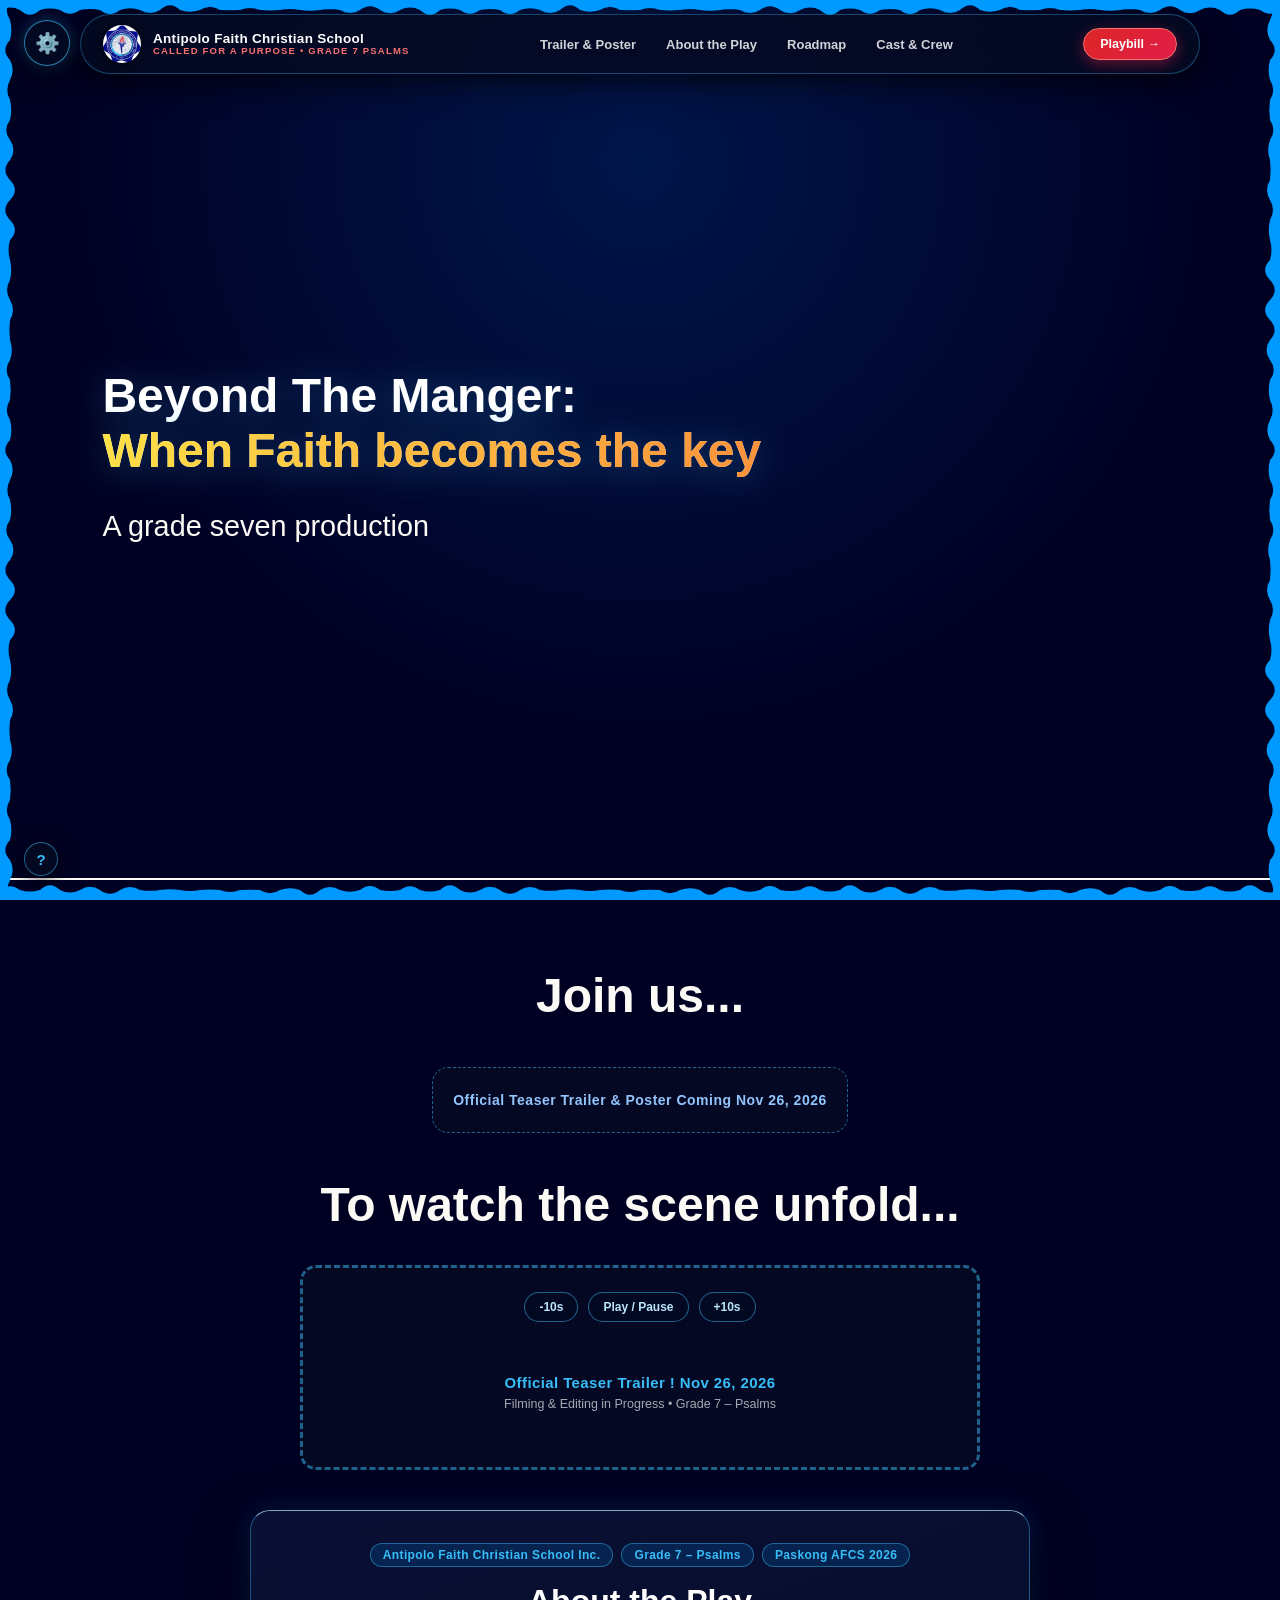
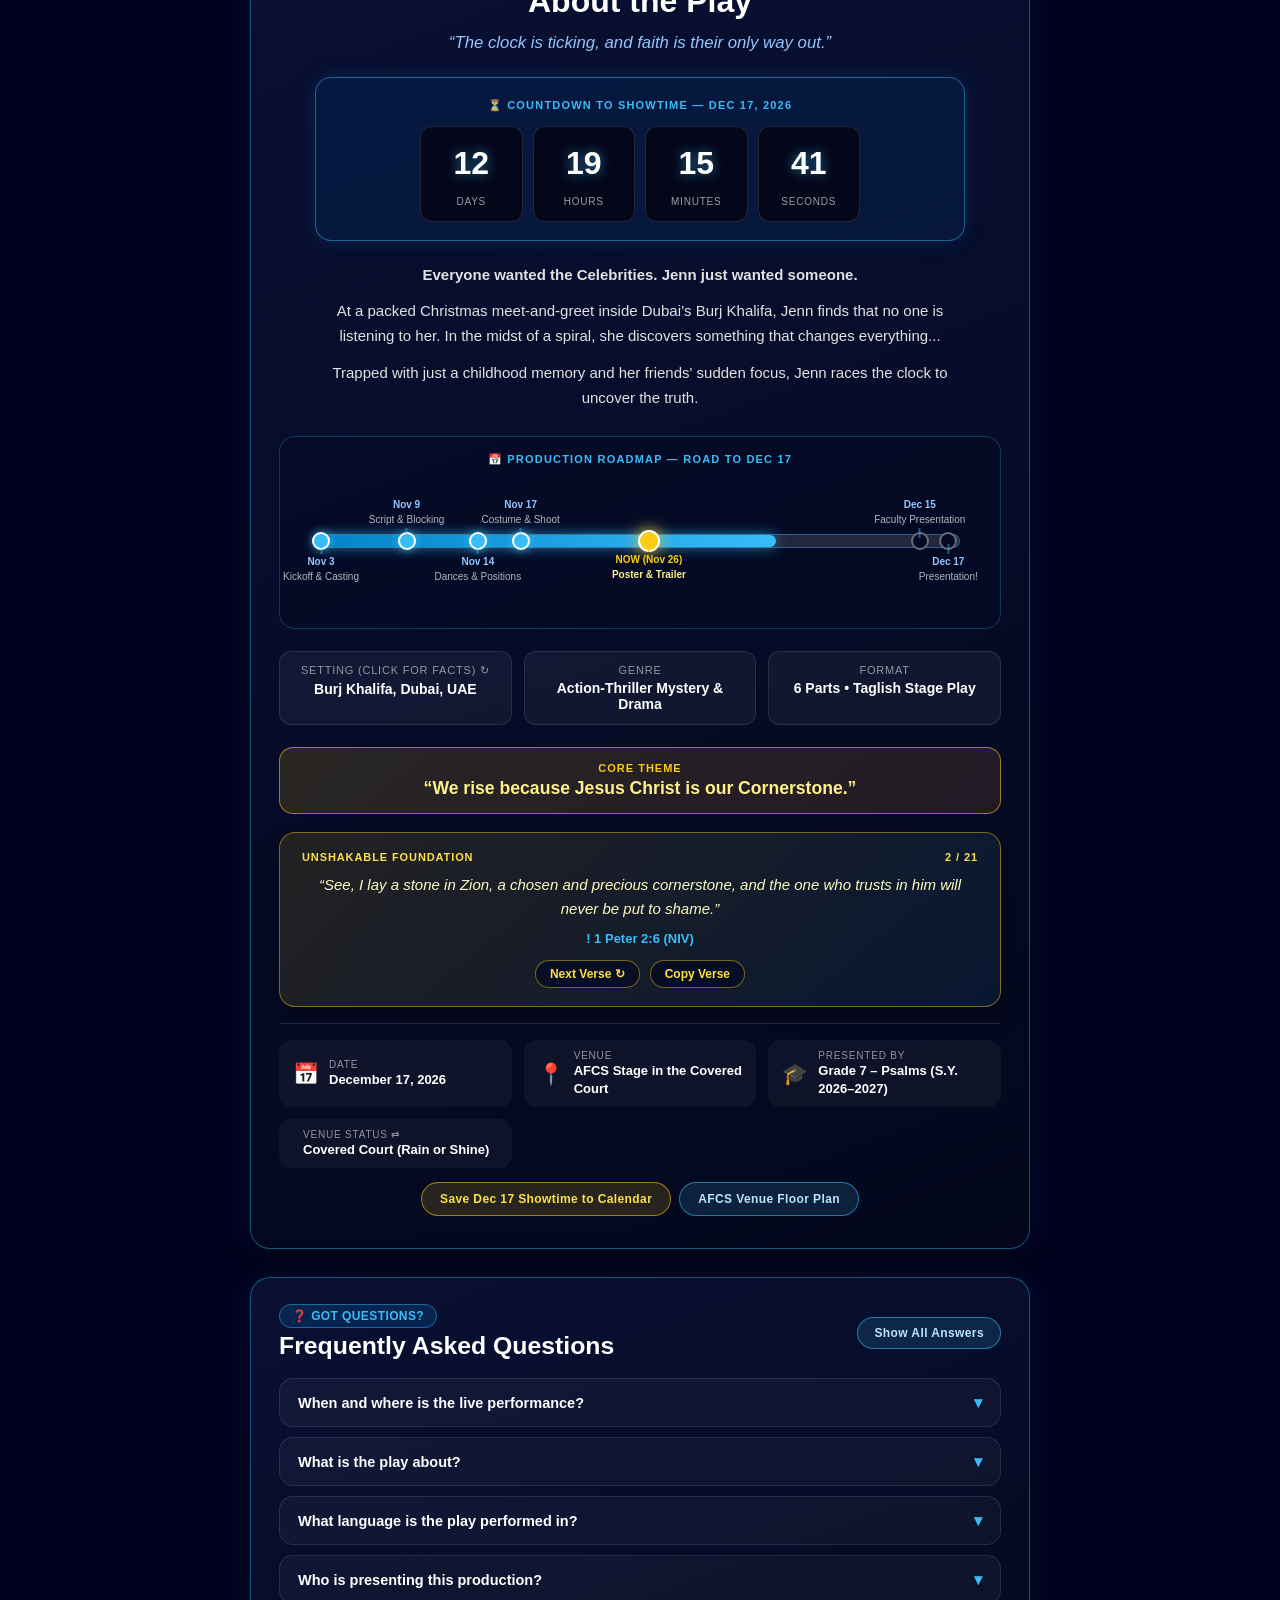
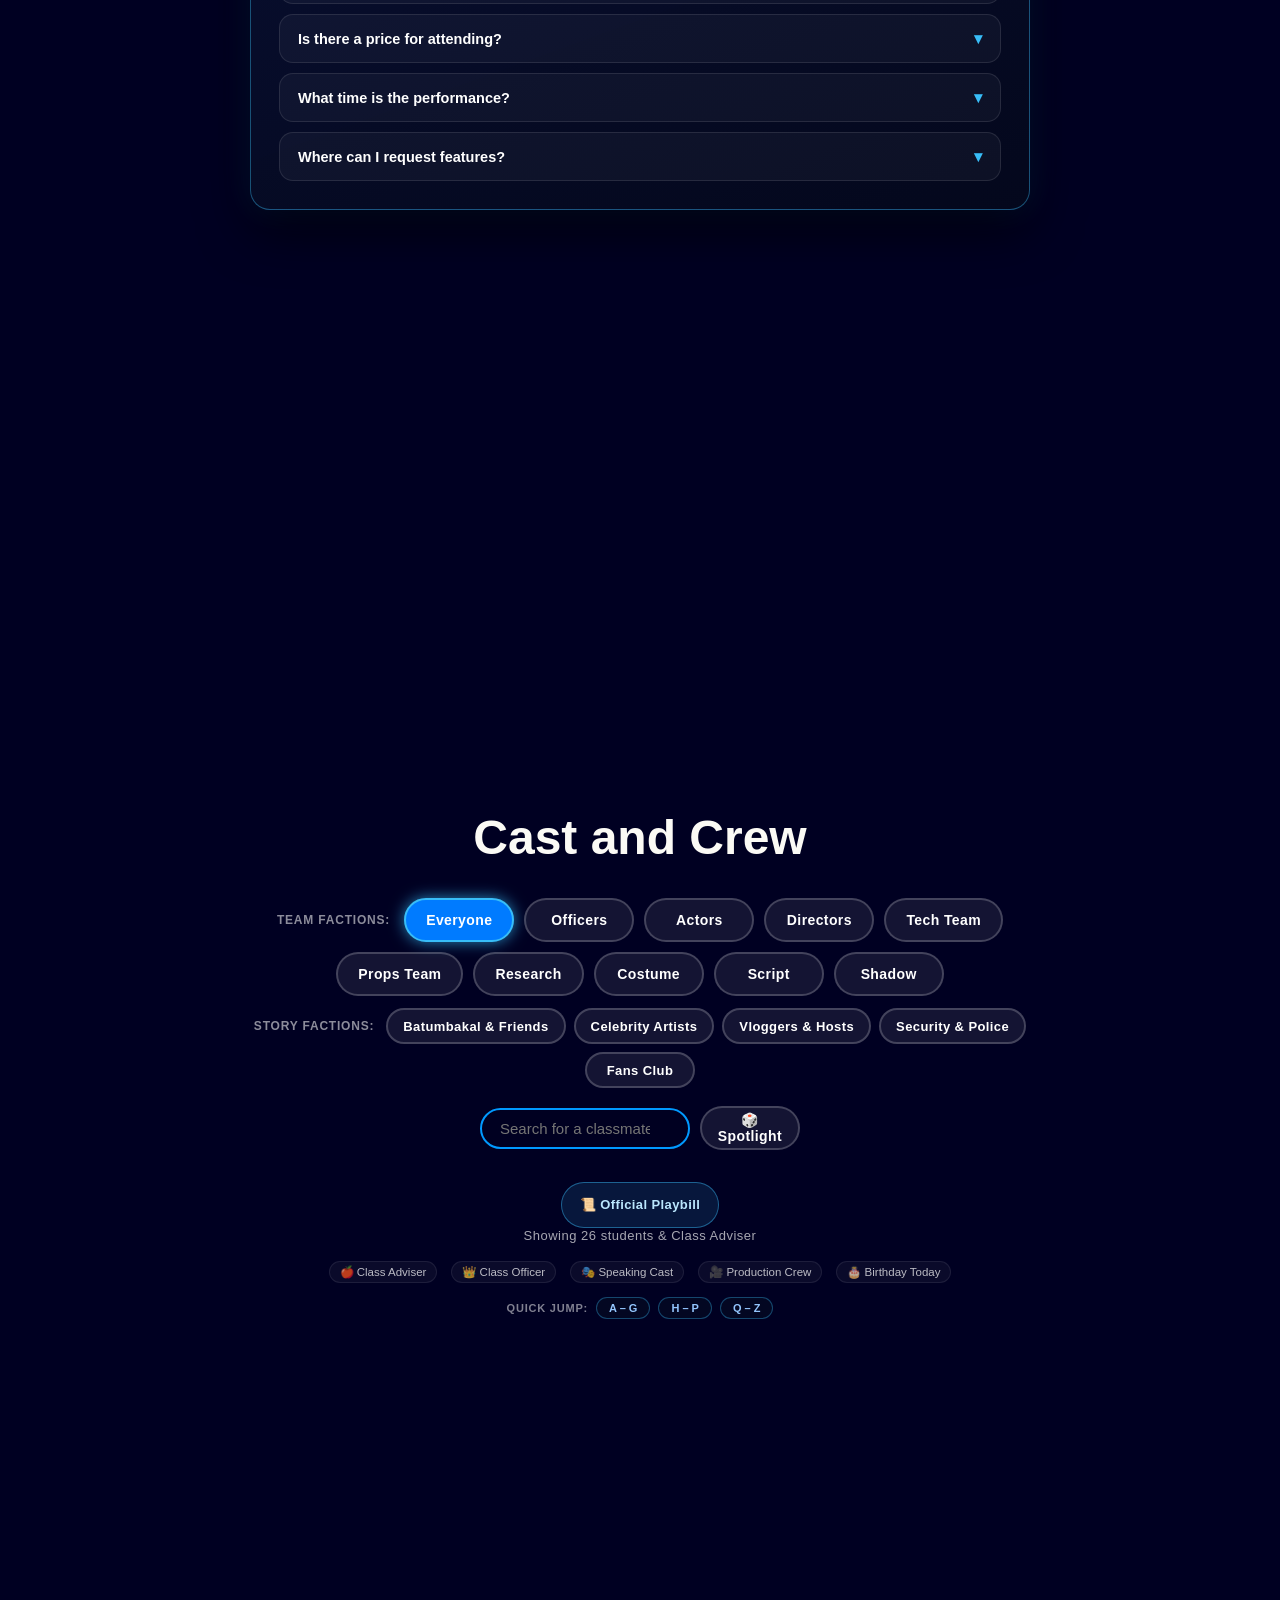
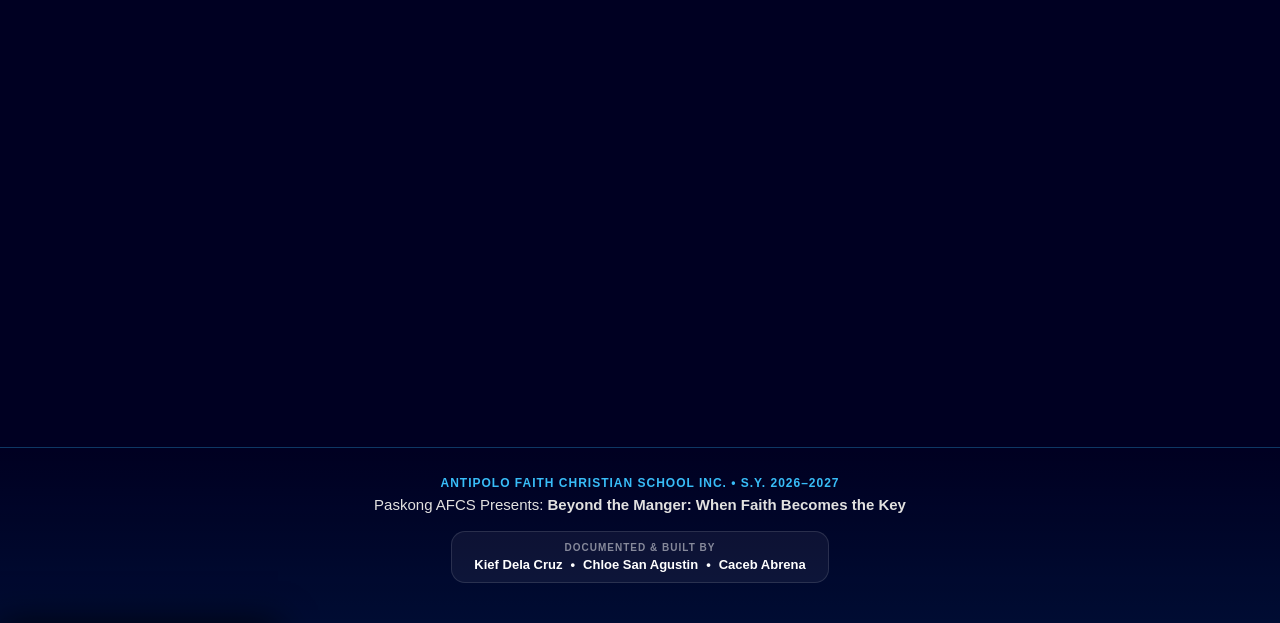
<file: index.html>
<!DOCTYPE html>
<html lang="en">
<head>
    <meta charset="UTF-8" />
    <meta name="viewport" content="width=device-width, initial-scale=1.0" />
    <meta name="description" content="Official teaser & cast showcase for Beyond The Manger: When Faith Becomes the Key — presented by Grade 7 – Psalms for Paskong AFCS 2026.">
    <meta property="og:title" content="Beyond The Manger: When Faith Becomes the Key">
    <meta property="og:description" content="A Grade 7 – Psalms Action-Thriller Mystery & Drama for Paskong AFCS 2026. Join us on December 17, 2026!">
    <meta property="og:type" content="website">
    <meta property="og:image" content="AFCS.jpg">
    <link rel="icon" type="image/png" href="mainPics/AFCS.jpg">
    <title>Beyond The Manger</title>
    <link rel="stylesheet" href="SlickStyle.css" />
    <script src="Simple.js" defer></script>
</head>
<body>
    <div class="wavy-frame">
        <div class="wave wave-top"></div>
        <div class="wave wave-bottom"></div>
        <div class="crest crest-left"></div>
        <div class="crest crest-right"></div>
    </div>

    <div class="main-content-layout">
        <div class="Title">
            <div class="center-text">
                <h1>Beyond The Manger:<br><span class="subtitle-main">When Faith becomes the key</span></h1>
                <h2>A grade seven production</h2>
            </div>

            <div class="bottom-item">
                <hr />
            </div>
        </div>
        <br /><br />


        <div class="center">
            <h1 class="join">Join us...</h1>

        </div>
        <div class="center">
            <img class="Poster" width="300" height="300" />
        </div>
        <div class="center">
            <h1 class="scene">To watch the scene unfold...</h1>
        </div>

        <div class="center">
            <div class="video">
                <video data-src="trailer.mp4" loop muted playsinline>
                    Your browser does not support the video tag.
                </video>
            </div>
        </div>

        <section class="synopsis-section">
            <div class="synopsis-card">
                <div class="synopsis-badges">
                    <span class="story-pill">Antipolo Faith Christian School Inc.</span>
                    <span class="story-pill">Grade 7 – Psalms</span>
                    <span class="story-pill">Paskong AFCS 2026</span>
                </div>


                <h2 class="synopsis-heading">About the Play</h2>
                <p class="synopsis-tagline">
                    “The clock is ticking, and faith is their only way out.”
                </p>

                <div class="synopsis-story">
                    <div class="countdown-wrapper" id="showtimeCountdown">
                        <span class="countdown-label">⏳ Countdown to Showtime — Dec 17, 2026</span>
                        <div class="countdown-grid">
                            <div class="countdown-box">
                                <span class="countdown-num" id="cd-days">00</span>
                                <span class="countdown-unit">Days</span>
                            </div>
                            <div class="countdown-box">
                                <span class="countdown-num" id="cd-hours">00</span>
                                <span class="countdown-unit">Hours</span>
                            </div>
                            <div class="countdown-box">
                                <span class="countdown-num" id="cd-mins">00</span>
                                <span class="countdown-unit">Minutes</span>
                            </div>
                            <div class="countdown-box">
                                <span class="countdown-num" id="cd-secs">00</span>
                                <span class="countdown-unit">Seconds</span>
                            </div>
                        </div>
                    </div>
                    <p>
                        <strong>
                            Everyone wanted the Celebrities. Jenn just wanted someone.
                        </strong>
                    </p>
                    <p>
                        At a packed Christmas meet-and-greet inside Dubai’s Burj Khalifa, Jenn finds that no one is listening to her. In the midst of a spiral, she discovers something that changes everything...
                    </p>
                    <p>
                        Trapped with just a childhood memory and her friends' sudden focus, Jenn races the clock to uncover the truth.
                    </p>
                </div>

                <div class="timeline-section">
                    <span class="timeline-heading">📅 Production Roadmap — Road to Dec 17</span>
                    <div class="timeline-track-wrap">
                        <div class="timeline-track">
                            <div class="timeline-fill" id="timelineFill"></div>
                            <div id="timelineNodes"></div>
                        </div>
                    </div>
                </div>

                <div class="synopsis-meta-grid">
                    <div class="story-stat">
                        <span class="stat-label">Setting</span>
                        <span class="stat-value">Burj Khalifa, Dubai, UAE</span>
                    </div>
                    <div class="story-stat">
                        <span class="stat-label">Genre</span>
                        <span class="stat-value">Action-Thriller Mystery & Drama</span>
                    </div>
                    <div class="story-stat">
                        <span class="stat-label">Format</span>
                        <span class="stat-value">6 Parts • Taglish Stage Play</span>
                    </div>
                </div>

                <div class="theme-banner">
                    <span class="theme-label">Core Theme</span>
                    <p class="theme-quote">“We rise because Jesus Christ is our Cornerstone.”</p>
                </div>

                <div class="event-details-bar">
                    <div class="event-detail-item">
                        <span class="detail-icon">📅</span>
                        <div>
                            <span class="detail-label">Date</span>
                            <span class="detail-value">December 17, 2026</span>
                        </div>
                    </div>
                    <div class="event-detail-item">
                        <span class="detail-icon">📍</span>
                        <div>
                            <span class="detail-label">Venue</span>
                            <span class="detail-value">AFCS Stage in the Covered Court</span>
                        </div>
                    </div>
                    <div class="event-detail-item">
                        <span class="detail-icon">🎓</span>
                        <div>
                            <span class="detail-label">Presented By</span>
                            <span class="detail-value">Grade 7 – Psalms (S.Y. 2026–2027)</span>
                        </div>
                    </div>
                </div>
            </div>

        </section>

        <br /><br /><br /><br /><br /><br /><br /><br /><br /><br />

        <div class="center">
            <h1>Cast and Crew</h1>
        </div>

        <div class="center">
            <div class="filter-bar">
                <span class="faction-bar-label">Team Factions:</span>
                <button class="filter-btn everyone active" data-filter="all">Everyone</button>
                <button class="filter-btn officer" data-filter="officer">Officers</button>
                <button class="filter-btn cast" data-filter="Actor">Actors</button>
                <button class="filter-btn directors" data-filter="Directors">Directors</button>
                <button class="filter-btn tech" data-filter="Tech Team">Tech Team</button>
                <button class="filter-btn props" data-filter="Props Team">Props Team</button>
                <button class="filter-btn research" data-filter="Research Team">Research</button>
                <button class="filter-btn costume" data-filter="Costume Team">Costume</button>
                <button class="filter-btn script" data-filter="Script Team">Script</button>
                <button class="filter-btn shadow" data-filter="Shadow Team">Shadow</button>
            </div>
        </div>

        <div class="center">
            <div class="faction-bar" id="factionBar">
                <span class="faction-bar-label">Story Factions:</span>
                <button class="filter-btn faction-btn" data-faction="batumbakal">Batumbakal & Friends</button>
                <button class="filter-btn faction-btn" data-faction="artists">Celebrity Artists</button>
                <button class="filter-btn faction-btn" data-faction="media">Vloggers & Hosts</button>
                <button class="filter-btn faction-btn" data-faction="security">Security & Police</button>
                <button class="filter-btn faction-btn" data-faction="fans">Fans Club</button>
            </div>
        </div>

        <div class="center">
            <div class="search-wrapper">
                <div class="center" style="gap: 10px; align-items: center; margin-bottom: 16px;">
                    <div class="search-wrapper" style="margin-bottom: 0;">
                        <input type="text" id="searchInput" placeholder="Search for a classmate..." autocomplete="off" />
                        <button id="clearSearch" aria-label="Clear search">✕</button>
                    </div>
                    <button id="spotlightBtn" class="filter-btn" style="min-width: auto; padding: 0 16px;" title="Pick a random classmate">🎲 Spotlight</button>
                </div>
            </div>
        </div>
        <div class="center">
            <button type="button" id="openPlaybillBtn" class="credits-trigger-btn">📜 Official Playbill</button>
        </div>
        <div class="center">
            <p id="matchCount"></p>
        </div>
        
        <div class="People">
            <!-- BOYS -->
            <div class="PersonWrapper">
                <div class="PeoplePics" data-birthday="Feb 12, 2014" data-role="Student" data-bio="Add here">
                    <h3 class="overlay-text">Abrena, Caleb [Caceb] Noctis L.</h3>
                    <img src="mainPics/uzi.jfif" width="200" height="200" alt="Abrena, Caleb Noctis L." />
                </div>
            </div>

            <div class="PersonWrapper">
                <div class="PeoplePics" data-birthday="Month DD, YYYY" data-role="Student" data-bio="Add here">
                    <h3 class="overlay-text">Amadora, Recca Raizen</h3>
                    <img src="mainPics/recca.jpg" width="200" height="200" alt="Amadora, Recca Raizen" />
                </div>
            </div>
            
            <div class="PersonWrapper">
                <div class="PeoplePics" data-birthday="Month DD, YYYY" data-role="Student" data-bio="Add here">
                    <h3 class="overlay-text">Angeles, Prince Paulo B.</h3>
                    <img src="mainPics/prince.jpg" width="200" height="200" alt="Angeles, Prince Paulo B." />
                </div>
            </div>

            <div class="PersonWrapper">
                <div class="PeoplePics" data-birthday="Month DD, YYYY" data-role="Student" data-bio="Add here">
                    <h3 class="overlay-text">Barcenas, Jordan Tyler</h3>
                    <img src="mainPics/tyler.jpg" width="200" height="200" alt="Barcenas, Jordan Tyler" />
                </div>
            </div>

            <div class="PersonWrapper">
                <div class="PeoplePics" data-birthday="Month DD, YYYY" data-role="Student" data-bio="Add here">
                    <h3 class="overlay-text">Dela Cruz, Kief Cleij</h3>
                    <img src="mainPics/kief.jpg" width="200" height="200" alt="Dela Cruz, Kief Cleij" />
                </div>
            </div>

            <div class="PersonWrapper">
                <div class="PeoplePics" data-birthday="Month DD, YYYY" data-role="Student" data-bio="Add here">
                    <h3 class="overlay-text">Gapasin, Roberto V. Pachejo</h3>
                    <img src="mainPics/roberto.jpg" width="200" height="200" alt="Gapasin, Roberto V. Pachejo" />
                </div>
            </div>

            <div class="PersonWrapper">
                <div class="PeoplePics" data-birthday="Month DD, YYYY" data-role="Student" data-bio="Add here">
                    <h3 class="overlay-text">Ibarra, Caleb Xander M.</h3>
                    <img src="mainPics/caleb.jpg" width="200" height="200" alt="Ibarra, Caleb Xander M." />
                </div>
            </div>

            <div class="PersonWrapper">
                <div class="PeoplePics" data-birthday="Month DD, YYYY" data-role="Student" data-bio="Add here">
                    <h3 class="overlay-text">Operaña Eldrige Conrad</h3>
                    <img src="mainPics/eldrige.jpg" width="200" height="200" alt="Operaña Eldrige Conrad" />
                </div>
            </div>

            <div class="PersonWrapper">
                <div class="PeoplePics" data-birthday="Month DD, YYYY" data-role="Student" data-bio="Add here">
                    <h3 class="overlay-text">Pagarigan, Aleb Luan Hue M.</h3>
                    <img src="mainPics/aleb.jpg" width="200" height="200" alt="Pagarigan, Aleb Luan Hue M." />
                </div>
            </div>

            <div class="PersonWrapper">
                <div class="PeoplePics" data-birthday="Month DD, YYYY" data-role="Student" data-bio="Add here">
                    <h3 class="overlay-text">San Andres, Ezekiel B.</h3>
                    <img src="mainPics/ezekiel.jpg" width="200" height="200" alt="San Andres, Ezekiel B." />
                </div>
            </div>

            <div class="PersonWrapper">
                <div class="PeoplePics" data-birthday="Month DD, YYYY" data-role="Student" data-bio="Add here">
                    <h3 class="overlay-text">Sevilla, Ethan Calvin S.</h3>
                    <img src="mainPics/ethan.jpg" width="200" height="200" alt="Sevilla, Ethan Calvin S." />
                </div>
            </div>
            <!-- GIRLS -->
            <div class="PersonWrapper">
                <div class="PeoplePics" data-birthday="Month DD, YYYY" data-role="Student" data-bio="Add here">
                    <h3 class="overlay-text">Arles, Avinash Gabriel M.</h3>
                    <img src="mainPics/avi.jpg" width="200" height="200" alt="Arles, Avinash Gabriel M." />
                </div>
            </div>

            <div class="PersonWrapper">
                <div class="PeoplePics" data-birthday="Month DD, YYYY" data-role="Student" data-bio="Add here">
                    <h3 class="overlay-text">Clariza, Izabelle Wanika A.</h3>
                    <img src="mainPics/izabelle.jpg" width="200" height="200" alt="Clariza, Izabelle Wanika A." />
                </div>
            </div>

            <div class="PersonWrapper">
                <div class="PeoplePics" data-birthday="Month DD, YYYY" data-role="Student" data-bio="Add here">
                    <h3 class="overlay-text">De Guzman Johanna Mitchel R.</h3>
                    <img src="mainPics/johanna.jpg" width="200" height="200" alt="De Guzman Johanna Mitchel R." />
                </div>
            </div>

            <div class="PersonWrapper">
                <div class="PeoplePics" data-birthday="Month DD, YYYY" data-role="Student" data-bio="Add here">
                    <h3 class="overlay-text">Del Rosario, Veronica Alexia V.</h3>
                    <img src="mainPics/veronica.jpg" width="200" height="200" alt="Del Rosario, Veronica Alexia V." />
                </div>
            </div>

            <div class="PersonWrapper">
                <div class="PeoplePics" data-birthday="Feb 12, 2014" data-role="Student" data-bio="Add here">
                    <h3 class="overlay-text">Mallari Carlaine Missha Kaera S.</h3>
                    <img src="mainPics/kira.jpg" width="200" height="200" alt="Mallari Carlaine Missha Kaera S." />
                </div>
            </div>

            <div class="PersonWrapper">
                <div class="PeoplePics" data-birthday="Month DD, YYYY" data-role="Student" data-bio="Add here">
                    <h3 class="overlay-text">Mantal, Jennah Louise C.</h3>
                    <img src="mainPics/jennah.jpg" width="200" height="200" alt="Mantal, Jennah Louise C." />
                </div>
            </div>

            <div class="PersonWrapper">
                <div class="PeoplePics" data-birthday="Month DD, YYYY" data-role="Student" data-bio="Add here">
                    <h3 class="overlay-text">Olores, Althea Brielle</h3>
                    <img src="mainPics/althea.jpg" width="200" height="200" alt="Olores, Althea Brielle" />
                </div>
            </div>

            <div class="PersonWrapper">
                <div class="PeoplePics" data-birthday="Month DD, YYYY" data-role="Student" data-bio="Add here">
                    <h3 class="overlay-text">Pinpin, Alyana Martina Dolce L.</h3>
                    <img src="mainPics/alyana.jpg" width="200" height="200" alt="Pinpin, Alyana Martina Dolce L." />
                </div>
            </div>

            <div class="PersonWrapper">
                <div class="PeoplePics" data-birthday="Month DD, YYYY" data-role="Student" data-bio="Add here">
                    <h3 class="overlay-text">San Agustin Shekinah Chloe C.</h3>
                    <img src="mainPics/chloe.jpg" width="200" height="200" alt="San Agustin Shekinah Chloe C." />
                </div>
            </div>

            <div class="PersonWrapper">
                <div class="PeoplePics" data-birthday="Month DD, YYYY" data-role="Student" data-bio="Add here">
                    <h3 class="overlay-text">Suzon, Sophie O.</h3>
                    <img src="mainPics/sophie.jpg" width="200" height="200" alt="Suzon, Sophie O." />
                </div>
            </div>

            <div class="PersonWrapper">
                <div class="PeoplePics" data-birthday="Month DD, YYYY" data-role="Student" data-bio="Add here">
                    <h3 class="overlay-text">Tan, Giechelle Anne B.</h3>
                    <img src="mainPics/giechelle.jpg" width="200" height="200" alt="Tan, Giechelle Anne B." />
                </div>
            </div>

            <div class="PersonWrapper">
                <div class="PeoplePics" data-birthday="Month DD, YYYY" data-role="Student" data-bio="Add here">
                    <h3 class="overlay-text">Tesoro Charlyn Grace M.</h3>
                    <img src="mainPics/charlyn.jpg" width="200" height="200" alt="Tesoro Charlyn Grace M." />
                </div>
            </div>

            <div class="PersonWrapper">
                <div class="PeoplePics" data-birthday="Month DD, YYYY" data-role="Student" data-bio="Add here">
                    <h3 class="overlay-text">Tridanio, Precious Jade H</h3>
                    <img src="mainPics/precious.jpg" width="200" height="200" alt="Tridanio, Precious Jade H" />
                </div>
            </div>

            <div class="PersonWrapper">
                <div class="PeoplePics" data-birthday="Month DD, YYYY" data-role="Student" data-bio="Add here">
                    <h3 class="overlay-text">Tulaylay Janaya Laureen D.</h3>
                    <img src="mainPics/janaya.jpg" width="200" height="200" alt="Tulaylay Janaya Laureen D." />
                </div>
            </div>

            <div class="PersonWrapper">
                <div class="PeoplePics" data-birthday="Month DD, YYYY" data-role="Student" data-bio="Add here">
                    <h3 class="overlay-text">Uba, Rashinna Anika S.</h3>
                    <img src="mainPics/rashinna.jpg" width="200" height="200" alt="Uba, Rashinna Anika S." />
                </div>
            </div>

            <!-- ADVISER / TEACHER -->
            <div class="PersonWrapper">
                <div class="PeoplePics" data-birthday="Month DD, YYYY" data-role="Teacher" data-bio="Class Adviser — Grade 7 Psalms">
                    <h3 class="overlay-text">Eulogio, Sir Mark Christian</h3>
                    <img src="mainPics/sir.jpg" width="200" height="200" alt="Eulogio, Sir Mark Christian" />
                </div>
            </div>
        </div>

        <footer class="teaser-footer">
            <div class="footer-content">
                <p class="footer-school">Antipolo Faith Christian School Inc. • S.Y. 2026–2027</p>
                <p class="footer-event">Paskong AFCS Presents: <strong>Beyond the Manger: When Faith Becomes the Key</strong></p>
                <div class="footer-credits">
                    <span class="credits-label">Documented &amp; Built By</span>
                    <div class="credits-names">
                        <span>Kief Dela Cruz</span>
                        <span>•</span>
                        <span>Chloe San Agustin</span>
                        <span>•</span>
                        <span>Caceb Abrena</span>
                    </div>
                </div>
            </div>
        </footer>
    </div>

    <div id="panelOverlay">

    </div>

    <div id="sidePanel" class="side-panel">
        <button class="close-btn" aria-label="Close panel">×</button>
        <div class="center" style="gap: 16px; margin-bottom: 12px;">
            <button id="prevCardBtn" class="filter-btn" style="min-width: 44px; padding: 0;">‹</button>
            <button id="nextCardBtn" class="filter-btn" style="min-width: 44px; padding: 0;">›</button>
        </div>
        <h2 id="verity" style="text-align: center; margin-top: 0;">Student Information</h2>
        <div id="panelImageContainer"></div>
        <div id="panelBody">
            <p style="text-align: center; opacity: 0.7;">Select a student to view details.</p>
        </div>
    </div>

    <button id="shortcutHelpBtn" class="shortcut-help-btn" title="Keyboard Shortcuts (?)">?</button>

    <div id="shortcutModal" class="vip-modal-overlay">
        <div class="vip-modal-card shortcut-card">
            <button id="closeShortcutModal" class="vip-close-btn">&times;</button>
            <div class="vip-badge">⌨️ & 📱 NAVIGATION GUIDE</div>
            <h2>Controls & Gestures</h2>
            <div class="shortcut-list">
                <div class="shortcut-row">
                    <kbd>/</kbd>
                    <span>Jump to Student Search</span>
                </div>
                <div class="shortcut-row">
                    <kbd>←</kbd> <kbd>→</kbd>
                    <span>Previous / Next Profile</span>
                </div>
                <div class="shortcut-row">
                    <kbd>Esc</kbd>
                    <span>Close Panel or Clear Search</span>
                </div>
                <div class="shortcut-row">
                    <kbd>Swipe ← / →</kbd>
                    <span>Next / Previous (Mobile)</span>
                </div>
                <div class="shortcut-row">
                    <kbd>2× / 3× Tap</kbd>
                    <span>Jump to Last / First Profile</span>
                </div>
                <div class="shortcut-row">
                    <kbd>P</kbd>
                    <span>Tour Guide</span>
                </div>
            </div>
        </div>
    </div>
</body>
</html>
</file>
<file: SlickStyle.css>
:root {
    /* --- CLASS & TEACHER ROLES --- */
    --role-teacher-text: #e11d48;
    --role-teacher-aura: rgba(225, 29, 72, 1);
    --role-class-director-text: #fb7185;
    --role-class-director-aura: rgba(251, 113, 133, 1);
    --role-president-text: #facc15;
    --role-president-aura: rgba(250, 204, 21, 1);
    --role-vice-president-text: #c084fc;
    --role-vice-president-aura: rgba(192, 132, 252, 1);
    --role-secretary-text: #34d399;
    --role-secretary-aura: rgba(52, 211, 153, 1);
    --role-v-secretary-text: #a3e635;
    --role-v-secretary-aura: rgba(163, 230, 53, 1);
    --role-treasurer-text: #fb923c;
    --role-treasurer-aura: rgba(251, 146, 60, 1);
    --role-auditor-text: #2dd4bf;
    --role-auditor-aura: rgba(45, 212, 191, 1);
    --role-PresAdvisor-text: #818cf8;
    --role-PresAdvisor-aura: rgba(129, 140, 248, 1);
    --role-student-text: #38bdf8;
    --role-student-aura: rgba(56, 189, 248, 1);

    /* --- PRODUCTION TEAMS --- */
    --role-director-text: #fb7185;
    --role-director-aura: rgba(251, 113, 133, 1);
    --role-actor-text: #f472b6;
    --role-actor-aura: rgba(244, 114, 182, 1);
    --role-tech-team-text: #60a5fa;
    --role-tech-team-aura: rgba(96, 165, 250, 1);
    --role-research-team-text: #a78bfa;
    --role-research-team-aura: rgba(167, 139, 250, 1);
    --role-props-team-text: #fbbf24;
    --role-props-team-aura: rgba(251, 191, 36, 1);
    --role-costume-team-text: #e879f9;
    --role-costume-team-aura: rgba(232, 121, 249, 1);
    --role-script-team-text: #22d3ee;
    --role-script-team-aura: rgba(34, 211, 238, 1);
    --role-shadow-team-text: #94a3b8;
    --role-shadow-team-aura: rgba(148, 163, 184, 1);
}
/* #region Layout */
html, body {
    font-family: 'Segoe UI', Verdana, Geneva, Arial, sans-serif;
    color: #FBFAF5;
    margin: 0;
    padding: 0;
    background: radial-gradient(circle at 50% 18%, rgba(0, 119, 255, 0.18) 0%, rgba(0, 0, 34, 1) 62%), #000022;
    background-attachment: fixed;
    overflow-x: hidden;
}
::-webkit-scrollbar {
    width: 8px;
}
::-webkit-scrollbar-track {
    background: #000022;
}
::-webkit-scrollbar-thumb {
    background: rgba(56, 189, 248, 0.4);
    border-radius: 999px;
}
::-webkit-scrollbar-thumb:hover {
    background: rgba(56, 189, 248, 0.75);
}
.main-content-layout {
    width: 100%;
    margin-left: 0;
    box-sizing: border-box;
    transition: width 0.01s steps(1, end) 0s, margin-left 0.01s steps(1, end) 0s;
}
body.panel-is-open {
    overflow: hidden;
}
body.panel-is-open[data-panel-dock="right"] .main-content-layout {
    width: 60%;
    margin-left: 0;
    transition: width 0.01s steps(1, end) 0.4s, margin-left 0.01s steps(1, end) 0.4s;
}
body.panel-is-open[data-panel-dock="left"] .main-content-layout {
    width: 60%;
    margin-left: 40%;
    transition: width 0.01s steps(1, end) 0.4s, margin-left 0.01s steps(1, end) 0.4s;
}
body.panel-is-open[data-panel-dock="right"] .site-navbar {
    left: 30%;
    width: calc(60% - 32px);
    transition: width 0.01s steps(1, end) 0.4s, left 0.01s steps(1, end) 0.4s;
}
body.panel-is-open[data-panel-dock="left"] .site-navbar {
    left: 70%;
    width: calc(60% - 32px);
    transition: width 0.01s steps(1, end) 0.4s, left 0.01s steps(1, end) 0.4s;
}
h1 {
    font-size: 3rem;
}
.center {
    display: flex;
    justify-content: center;
}
.Title {
    display: flex;
    flex-direction: column;
    min-height: 100vh;
}
.center-text {
    margin-top: auto;
    margin-bottom: auto;
    padding: 0 8%;
}
.center-text h1 {
    background: linear-gradient(180deg, #ffffff 30%, #bae6fd 100%);
    -webkit-background-clip: text;
    background-clip: text;
    -webkit-text-fill-color: transparent;
    filter: drop-shadow(0 4px 18px rgba(56, 189, 248, 0.35));
}
.center-text h2 {
    font-size: clamp(1.2rem, 2.5vw, 1.8rem);
    font-weight: normal;
    margin: 0;
}
.subtitle-main {
    background: linear-gradient(90deg, #fde047, #fb923c);
    -webkit-background-clip: text;
    background-clip: text;
    -webkit-text-fill-color: transparent;
    font-weight: bold;
}
.bottom-item {
    width: 100%;
    padding-bottom: 20px;
}
.bottom-item hr {
    width: 100%;
    margin: 0;
    border: none;
    border-top: 2px solid currentColor;
}
.video {
    border: 3px dashed white;
    padding: 12px;
    width: 100%;
    max-width: 680px;
    box-sizing: border-box;
}
.video img,
.video video {
    display: block;
    width: 100%;
    height: auto;
}
.yt-video-controls {
    display: flex;
    justify-content: center;
    align-items: center;
    gap: 10px;
    margin-top: 12px;
    flex-wrap: wrap;
}
.yt-ctrl-btn {
    padding: 7px 14px;
    border-radius: 999px;
    border: 1px solid rgba(56, 189, 248, 0.5);
    background: rgba(5, 10, 35, 0.85);
    color: #bae6fd;
    font-family: inherit;
    font-size: 12px;
    font-weight: bold;
    cursor: pointer;
    transition: all 0.2s ease;
}
.yt-ctrl-btn:hover {
    background: rgba(0, 153, 255, 0.28);
    border-color: #38bdf8;
    color: #ffffff;
    box-shadow: 0 0 14px rgba(56, 189, 248, 0.45);
    transform: translateY(-1px);
}
.reveal-on-scroll {
    opacity: 0;
    transform: translate3d(-24px, 64px, 0) scale(0.86);
    transition: opacity 0.28s ease-in,
                transform 0.28s ease-in;
    transition-delay: 0ms;
    will-change: opacity, transform;
}
.reveal-on-scroll.is-visible {
    opacity: 1;
    transform: translate3d(0, 0, 0) scale(1);
    transition: opacity 0.85s cubic-bezier(0.16, 1, 0.3, 1),
                transform 0.9s cubic-bezier(0.16, 1, 0.3, 1);
    transition-delay: var(--reveal-delay, 0ms);
}
.PersonWrapper.reveal-on-scroll {
    opacity: 1;
    transform: none;
    filter: none;
    transition: none;
}
.PersonWrapper.reveal-on-scroll .PeoplePics {
    opacity: 0;
    transform: translate3d(-28px, 64px, 0) scale(0.84);
    transition: opacity 0.28s ease-in,
                transform 0.28s ease-in,
                box-shadow 0.3s ease,
                border-color 0.3s ease;
    transition-delay: 0ms;
}
.PersonWrapper.reveal-on-scroll.is-visible .PeoplePics {
    opacity: 1;
    transform: translate3d(0, 0, 0) scale(1);
    transition: opacity 0.85s cubic-bezier(0.16, 1, 0.3, 1),
                transform 0.9s cubic-bezier(0.16, 1, 0.3, 1),
                box-shadow 0.3s ease,
                border-color 0.3s ease;
    transition-delay: var(--reveal-delay, 0ms);
}
.PersonWrapper.reveal-on-scroll .portrait-role-pip {
    opacity: 0;
    transform: translate3d(-28px, 64px, 0) scale(0.84);
    transition: opacity 0.28s ease-in,
                transform 0.28s ease-in;
    transition-delay: 0ms;
}
.PersonWrapper.reveal-on-scroll.is-visible .portrait-role-pip {
    opacity: 1;
    transform: translate3d(0, 0, 0) scale(1);
    transition: opacity 0.85s cubic-bezier(0.16, 1, 0.3, 1),
                transform 0.9s cubic-bezier(0.16, 1, 0.3, 1);
    transition-delay: var(--reveal-delay, 0ms);
}
.site-navbar {
    position: fixed;
    top: 14px;
    left: 50%;
    transform: translateX(-50%);
    width: calc(100% - 32px);
    max-width: 1120px;
    box-sizing: border-box;
    z-index: 92;
    display: flex;
    justify-content: space-between;
    align-items: center;
    gap: 16px;
    padding: 10px 22px;
    border-radius: 999px;
    background: rgba(5, 10, 35, 0.9);
    backdrop-filter: blur(14px);
    border: 1px solid rgba(56, 189, 248, 0.35);
    box-shadow: 0 8px 30px rgba(0, 0, 0, 0.7);
    transition: width 0.01s steps(1, end) 0s, left 0.01s steps(1, end) 0s;
}
.nav-brand {
    display: flex;
    flex-direction: column;
    text-align: left;
    line-height: 1.15;
}
.nav-school-title {
    font-size: 13.5px;
    font-weight: 800;
    color: #ffffff;
    letter-spacing: 0.3px;
}
.nav-school-motto {
    font-size: 9.5px;
    font-weight: bold;
    letter-spacing: 1.2px;
    color: #f87171;
    text-transform: uppercase;
}
.nav-links {
    display: flex;
    align-items: center;
    gap: 18px;
}
.nav-link-btn {
    background: none;
    border: none;
    color: rgba(255, 255, 255, 0.82);
    font-family: inherit;
    font-size: 13px;
    font-weight: 600;
    cursor: pointer;
    padding: 4px 6px;
    transition: color 0.2s ease;
}
.nav-link-btn:hover {
    color: #38bdf8;
}
.nav-cta-btn {
    padding: 8px 16px;
    border-radius: 999px;
    border: 1px solid #f87171;
    background: linear-gradient(135deg, #dc2626, #e11d48);
    color: #ffffff;
    font-family: inherit;
    font-size: 12.5px;
    font-weight: bold;
    cursor: pointer;
    box-shadow: 0 4px 14px rgba(225, 29, 72, 0.45);
    transition: transform 0.2s ease, box-shadow 0.2s ease;
    white-space: nowrap;
}
.nav-cta-btn:hover {
    transform: translateY(-1px) scale(1.03);
    box-shadow: 0 0 18px rgba(248, 113, 113, 0.75);
}
.nav-brand-wrap {
    display: flex;
    align-items: center;
    gap: 12px;
}
.nav-logo {
    width: 38px;
    height: 38px;
    object-fit: contain;
    flex-shrink: 0;
    filter: drop-shadow(0 2px 6px rgba(0, 0, 0, 0.6));
    border-radius: 9999px;
}
.icon img {
    border-radius: 9999px;
}
/* #endregion */
/* #region Synopsis */
.synopsis-section {
    display: flex;
    justify-content: center;
    padding: 40px 16px 10px 16px;
}
.synopsis-card {
    width: 100%;
    max-width: 780px;
    border-radius: 20px;
    padding: 32px 28px;
    box-sizing: border-box;
    text-align: center;
    background: linear-gradient(160deg, rgba(10, 18, 55, 0.88), rgba(4, 8, 28, 0.94));
    backdrop-filter: blur(12px);
    border: 1px solid rgba(56, 189, 248, 0.4);
    border-top: 1px solid rgba(186, 230, 253, 0.7);
    box-shadow: 0 20px 50px rgba(0, 0, 0, 0.65), 0 0 30px rgba(0, 153, 255, 0.18);
}
.synopsis-badges {
    display: flex;
    flex-wrap: wrap;
    justify-content: center;
    gap: 8px;
    margin-bottom: 16px;
}
.story-pill {
    padding: 4px 12px;
    border-radius: 999px;
    font-size: 12px;
    font-weight: bold;
    letter-spacing: 0.4px;
    background: rgba(0, 153, 255, 0.15);
    border: 1px solid rgba(56, 189, 248, 0.45);
    color: #38bdf8;
}
.synopsis-heading {
    margin: 0 0 10px 0;
    font-size: 2rem;
    color: #ffffff;
}
.synopsis-tagline {
    margin: 0 auto 22px auto;
    max-width: 620px;
    font-size: 1.05rem;
    font-style: italic;
    color: #93c5fd;
    line-height: 1.5;
}
.synopsis-story {
    max-width: 650px;
    margin: 0 auto 24px auto;
    color: rgba(251, 250, 245, 0.9);
    font-size: 15px;
    line-height: 1.65;
}
.synopsis-story p {
    margin: 0 0 12px 0;
}
.synopsis-meta-grid {
    display: grid;
    grid-template-columns: repeat(auto-fit, minmax(180px, 1fr));
    gap: 12px;
    margin-bottom: 22px;
}
.story-stat {
    background: rgba(255, 255, 255, 0.05);
    border: 1px solid rgba(255, 255, 255, 0.1);
    border-radius: 12px;
    padding: 12px;
    display: flex;
    flex-direction: column;
    gap: 4px;
}
.stat-label {
    font-size: 11px;
    text-transform: uppercase;
    letter-spacing: 0.8px;
    color: rgba(255, 255, 255, 0.55);
}
.stat-value {
    font-size: 14px;
    font-weight: bold;
    color: #ffffff;
}
.weather-flip-card {
    cursor: pointer;
    user-select: none;
    transition: transform 0.2s ease, border-color 0.25s ease, background-color 0.25s ease;
}
.weather-flip-card:hover {
    background: rgba(56, 189, 248, 0.1);
    border-color: rgba(56, 189, 248, 0.45);
}
.weather-flip-card.is-flipping {
    animation: weather-card-flip 0.35s cubic-bezier(0.22, 1, 0.36, 1);
}
.theme-banner {
    position: relative;
    overflow: hidden;
    background: linear-gradient(135deg, rgba(250, 204, 21, 0.14), rgba(251, 146, 60, 0.12));
    border: 1px solid rgba(250, 204, 21, 0.55);
    border-radius: 14px;
    padding: 14px 18px;
}
.theme-banner.cornerstone-shimmer {
    animation: cornerstone-banner-pulse 1.1s ease-out;
}
.theme-banner.cornerstone-shimmer::after {
    content: "";
    position: absolute;
    top: 0;
    left: -100%;
    width: 60%;
    height: 100%;
    background: linear-gradient(90deg, transparent, rgba(254, 240, 138, 0.55), transparent);
    transform: skewX(-20deg);
    animation: cornerstone-light-sweep 0.9s cubic-bezier(0.22, 1, 0.36, 1) forwards;
}
.theme-label {
    display: block;
    font-size: 11px;
    font-weight: bold;
    text-transform: uppercase;
    letter-spacing: 1px;
    color: #facc15;
    margin-bottom: 4px;
}
.theme-quote {
    margin: 0;
    font-size: 1.1rem;
    font-weight: bold;
    color: #fef08a;
}
.event-details-bar {
    display: grid;
    grid-template-columns: repeat(auto-fit, minmax(190px, 1fr));
    gap: 12px;
    margin-top: 16px;
    padding-top: 16px;
    border-top: 1px solid rgba(255, 255, 255, 0.12);
    text-align: left;
}
.event-detail-item {
    display: flex;
    align-items: center;
    gap: 10px;
    background: rgba(255, 255, 255, 0.04);
    padding: 10px 14px;
    border-radius: 12px;
}
.detail-icon {
    font-size: 1.3rem;
}
.detail-label {
    display: block;
    font-size: 10px;
    text-transform: uppercase;
    letter-spacing: 0.8px;
    color: rgba(255, 255, 255, 0.55);
}
.detail-value {
    font-size: 13px;
    font-weight: bold;
    color: #ffffff;
}
.calendar-save-btn {
    display: inline-flex;
    align-items: center;
    justify-content: center;
    gap: 8px;
    margin-top: 14px;
    padding: 9px 18px;
    border-radius: 999px;
    background: rgba(250, 204, 21, 0.14);
    border: 1px solid rgba(250, 204, 21, 0.55);
    color: #fde047;
    font-family: inherit;
    font-size: 12px;
    font-weight: bold;
    letter-spacing: 0.4px;
    cursor: pointer;
    transition: all 0.2s ease;
}
.calendar-save-btn:hover {
    background: rgba(250, 204, 21, 0.28);
    border-color: #facc15;
    color: #ffffff;
    box-shadow: 0 0 16px rgba(250, 204, 21, 0.45);
    transform: translateY(-2px);
}

/* Timeline */
.timeline-section {
    margin: 26px auto 22px auto;
    padding: 16px 12px;
    background: rgba(5, 10, 35, 0.55);
    border: 1px solid rgba(56, 189, 248, 0.25);
    border-radius: 16px;
}
.timeline-heading {
    display: block;
    font-size: 11px;
    font-weight: bold;
    text-transform: uppercase;
    letter-spacing: 1.2px;
    color: #38bdf8;
    margin-bottom: 10px;
}
.timeline-track-wrap {
    padding: 58px 28px 64px 28px;
}
.timeline-track {
    position: relative;
    height: 12px;
    background: rgba(255, 255, 255, 0.12);
    border: 1px solid rgba(56, 189, 248, 0.4);
    border-radius: 999px;
}
.timeline-fill {
    height: 100%;
    width: 0%;
    background: linear-gradient(90deg, #0284c7, #38bdf8);
    border-radius: 999px;
    box-shadow: 0 0 14px rgba(56, 189, 248, 0.7);
    transition: width 0.8s ease;
}
.tl-node {
    position: absolute;
    top: 50%;
    transform: translate(-50%, -50%);
    width: 14px;
    height: 14px;
    border-radius: 50%;
    background: #050a23;
    border: 2px solid rgba(255, 255, 255, 0.4);
    z-index: 2;
	cursor: pointer;
transition: transform 0.2s ease, box-shadow 0.2s ease;
}
.tl-node:hover {
transform: translate(-50%, -50%) scale(1.3);
}
.tl-node.is-past {
background: #38bdf8;
border-color: #ffffff;
box-shadow: 0 0 10px rgba(56, 189, 248, 0.8);
}
.tl-node.is-now {
width: 18px;
height: 18px;
background: #facc15;
border: 2px solid #ffffff;
box-shadow: 0 0 16px rgba(250, 204, 21, 0.95);
z-index: 4;
}
.tl-label {
position: absolute;
left: 50%;
transform: translateX(-50%);
width: 115px;
text-align: center;
font-size: 10px;
line-height: 1.25;
color: rgba(255, 255, 255, 0.7);
}
.tl-node.pos-top .tl-label {
bottom: 22px;
}
.tl-node.pos-bottom .tl-label {
top: 22px;
}
.tl-label::after {
content: "";
position: absolute;
left: 50%;
transform: translateX(-50%);
width: 2px;
height: 10px;
background: rgba(56, 189, 248, 0.45);
}
.tl-node.pos-top .tl-label::after {
bottom: -12px;
}
.tl-node.pos-bottom .tl-label::after {
top: -12px;
}
.tl-date {
display: block;
font-weight: bold;
color: #93c5fd;
margin-bottom: 2px;
}
.tl-node.is-now .tl-label {
color: #fef08a;
font-weight: bold;
}
.tl-node.is-now .tl-date {
color: #facc15;
}
.tl-node.is-now .tl-label::after {
background: #facc15;
}
.timeline-detail-box {
display: none;
margin-top: 14px;
padding: 12px 16px;
border-radius: 12px;
background: rgba(56, 189, 248, 0.1);
border: 1px solid rgba(56, 189, 248, 0.4);
font-size: 13px;
color: #e0f2fe;
line-height: 1.45;
animation: fadeInDetail 0.25s ease;
}
.timeline-detail-box.visible {
display: block;
}

/* Countdown */
.countdown-wrapper {
margin: 22px auto;
padding: 18px 16px;
background: rgba(0, 153, 255, 0.08);
border: 1px solid rgba(56, 189, 248, 0.45);
border-radius: 16px;
box-shadow: 0 0 20px rgba(0, 153, 255, 0.15);
transition: all 0.3s ease;
}
.countdown-label {
display: block;
font-size: 11px;
font-weight: bold;
text-transform: uppercase;
letter-spacing: 1.2px;
color: #38bdf8;
margin-bottom: 12px;
}
.countdown-grid {
display: grid;
grid-template-columns: repeat(4, 1fr);
gap: 10px;
max-width: 440px;
margin: 0 auto;
}
.countdown-box {
background: rgba(5, 5, 21, 0.85);
border: 1px solid rgba(255, 255, 255, 0.12);
border-radius: 12px;
padding: 10px 6px;
display: flex;
flex-direction: column;
align-items: center;
}
.countdown-num {
font-size: clamp(1.4rem, 4vw, 2rem);
font-weight: bold;
color: #ffffff;
font-variant-numeric: tabular-nums;
text-shadow: 0 0 12px rgba(56, 189, 248, 0.6);
}
.countdown-unit {
font-size: 10px;
text-transform: uppercase;
letter-spacing: 0.8px;
color: rgba(255, 255, 255, 0.6);
margin-top: 4px;
}
.countdown-wrapper.is-urgent {
border-color: #f87171;
background: rgba(225, 29, 72, 0.12);
box-shadow: 0 0 24px rgba(225, 29, 72, 0.35);
}
.countdown-wrapper.is-urgent .countdown-label,
.countdown-wrapper.is-urgent .countdown-num {
color: #fda4af;
text-shadow: 0 0 12px rgba(225, 29, 72, 0.8);
}
.countdown-live-banner {
font-size: 1.25rem;
font-weight: bold;
color: #facc15;
text-shadow: 0 0 14px rgba(250, 204, 21, 0.7);
padding: 8px 0;
}
/* #endregion */
/* #region Scripture Card */
.scripture-card {
    margin: 18px auto 6px auto;
    padding: 18px 22px;
    border-radius: 16px;
    background: linear-gradient(135deg, rgba(250, 204, 21, 0.12), rgba(56, 189, 248, 0.08));
    border: 1px solid rgba(250, 204, 21, 0.45);
    box-shadow: 0 6px 24px rgba(0, 0, 0, 0.35);
    text-align: center;
    transition: border-color 0.25s ease, box-shadow 0.25s ease;
}
.scripture-card:hover {
    border-color: #facc15;
    box-shadow: 0 0 22px rgba(250, 204, 21, 0.3);
}
.scripture-header {
    display: flex;
    justify-content: space-between;
    align-items: center;
    margin-bottom: 10px;
    font-size: 11px;
    font-weight: bold;
    text-transform: uppercase;
    letter-spacing: 0.9px;
    color: #fde047;
}
.scripture-text {
    margin: 0 0 10px 0;
    font-size: 15px;
    font-style: italic;
    line-height: 1.6;
    color: #fef9c3;
}
.scripture-ref {
    display: block;
    font-size: 13px;
    font-weight: bold;
    color: #38bdf8;
    margin-bottom: 14px;
}
.scripture-actions {
    display: flex;
    justify-content: center;
    gap: 10px;
    flex-wrap: wrap;
}
.scripture-btn {
    padding: 6px 14px;
    border-radius: 999px;
    border: 1px solid rgba(250, 204, 21, 0.45);
    background: rgba(5, 10, 35, 0.75);
    color: #fde047;
    font-family: inherit;
    font-size: 12px;
    font-weight: bold;
    cursor: pointer;
    transition: all 0.2s ease;
}
.scripture-btn:hover {
    background: rgba(250, 204, 21, 0.22);
    border-color: #facc15;
    color: #ffffff;
    transform: translateY(-1px);
}
/* #endregion */
/* #region Floorplan*/
.floorplan-toggle-btn {
background: rgba(56, 189, 248, 0.14);
border-color: rgba(56, 189, 248, 0.55);
color: #bae6fd;
}
.floorplan-toggle-btn:hover {
background: rgba(56, 189, 248, 0.28);
border-color: #38bdf8;
color: #ffffff;
box-shadow: 0 0 16px rgba(56, 189, 248, 0.45);
}
.venue-floorplan-drawer {
display: none;
margin-top: 16px;
padding: 16px;
border-radius: 16px;
background: rgba(5, 10, 35, 0.88);
border: 1px solid rgba(56, 189, 248, 0.4);
text-align: left;
animation: fadeInDetail 0.25s ease;
}
.venue-floorplan-drawer.is-open {
display: block;
}
.fp-header {
display: flex;
flex-wrap: wrap;
justify-content: space-between;
align-items: center;
gap: 8px;
margin-bottom: 12px;
padding-bottom: 8px;
border-bottom: 1px solid rgba(255, 255, 255, 0.1);
}
.fp-title {
font-size: 11px;
font-weight: bold;
letter-spacing: 0.8px;
color: #38bdf8;
}
.fp-hint {
font-size: 11.5px;
color: #fde047;
font-weight: 600;
}
.fp-blueprint {
display: grid;
grid-template-columns: 4.5fr 1fr;
gap: 8px;
align-items: stretch;
}
.fp-main-area {
display: flex;
flex-direction: column;
gap: 8px;
}
.fp-top-strip {
display: grid;
grid-template-columns: 1fr 1.1fr 1fr 1.6fr 1.2fr;
gap: 6px;
}
.fp-court-grid {
display: grid;
grid-template-columns: 1fr 2fr 0.85fr;
gap: 8px;
flex: 1;
}
.fp-center-column {
display: flex;
flex-direction: column;
gap: 6px;
}
.fp-bottom-strip {
display: grid;
grid-template-columns: 1.2fr 1fr 1fr;
gap: 8px;
}
.fp-right-sidebar {
display: flex;
flex-direction: column;
gap: 5px;
}
.fp-zone {
background: rgba(255, 255, 255, 0.05);
border: 1px solid rgba(255, 255, 255, 0.16);
border-radius: 8px;
padding: 6px 5px;
font-size: 10px;
font-weight: bold;
color: rgba(255, 255, 255, 0.85);
text-align: center;
cursor: pointer;
display: flex;
flex-direction: column;
align-items: center;
justify-content: center;
transition: all 0.2s ease;
}
.fp-zone:hover,
.fp-zone.is-selected {
background: rgba(56, 189, 248, 0.22);
border-color: #38bdf8;
color: #ffffff;
box-shadow: 0 0 12px rgba(56, 189, 248, 0.35);
}
.fp-multimedia {
background: rgba(147, 197, 253, 0.12);
border-color: rgba(147, 197, 253, 0.45);
color: #bfdbfe;
}
.fp-stage {
background: rgba(250, 204, 21, 0.16);
border-color: rgba(250, 204, 21, 0.7);
color: #fef08a;
padding: 8px 6px;
}
.fp-stage-title {
font-size: 10.5px;
margin-bottom: 5px;
}
.fp-stage-grid {
display: grid;
grid-template-columns: repeat(5, 1fr);
gap: 3px;
width: 100%;
}
.fp-stage-grid span {
background: rgba(250, 204, 21, 0.24);
border: 1px solid rgba(250, 204, 21, 0.5);
border-radius: 4px;
padding: 2px 0;
font-size: 9px;
color: #ffffff;
}
.fp-seating {
background: rgba(56, 189, 248, 0.08);
border-style: dashed;
border-color: rgba(56, 189, 248, 0.45);
color: #bae6fd;
min-height: 54px;
}
.fp-center-seating {
flex: 1;
}
.fp-entrance {
border-color: rgba(52, 211, 153, 0.6);
color: #6ee7b7;
}
.fp-tech {
border-color: rgba(248, 113, 113, 0.55);
color: #fca5a5;
}
.fp-exit {
border-color: rgba(248, 113, 113, 0.55);
color: #fda4af;
}
.fp-waiting {
border-color: rgba(192, 132, 252, 0.5);
color: #e9d5ff;
}
.fp-plant {
border-color: rgba(52, 211, 153, 0.5);
color: #a7f3d0;
}
.fp-chapel {
flex: 1;
border-color: rgba(250, 204, 21, 0.55);
color: #fde047;
}
.fp-reader-btn {
    padding: 4px 11px;
    border-radius: 999px;
    border: 1px solid rgba(250, 204, 21, 0.55);
    background: rgba(250, 204, 21, 0.14);
    color: #fde047;
    font-family: inherit;
    font-size: 11px;
    font-weight: bold;
    cursor: pointer;
    transition: all 0.2s ease;
}
.fp-reader-btn:hover {
    background: rgba(250, 204, 21, 0.28);
    color: #ffffff;
}
.fp-mobile-tip {
    display: none;
    margin: 0 0 10px 0;
    padding: 6px 10px;
    border-radius: 8px;
    background: rgba(56, 189, 248, 0.1);
    border: 1px dashed rgba(56, 189, 248, 0.4);
    font-size: 11px;
    color: #bae6fd;
    text-align: center;
}
.venue-floorplan-drawer.is-reader-view {
    display: block;
    position: fixed;
    inset: 10px;
    margin: 0;
    z-index: 10010;
    overflow-y: auto;
    overflow-x: hidden;
    background: rgba(3, 7, 24, 0.99);
    border: 2px solid #38bdf8;
    border-radius: 18px;
    box-shadow: 0 0 0 100vmax rgba(0, 0, 12, 0.85);
    padding: 18px 14px 28px 14px;
    box-sizing: border-box;
}
.venue-floorplan-drawer.is-reader-view .fp-blueprint,
.venue-floorplan-drawer.is-reader-view .fp-main-area,
.venue-floorplan-drawer.is-reader-view .fp-center-column {
    min-width: 0;
    width: 100%;
}
.venue-floorplan-drawer.is-reader-view .fp-zone {
    font-size: 12px;
    padding: 10px 8px;
    min-height: 44px;
    word-break: break-word;
}
/* #endregion */
/* #region Searching Stuff  */
.search-wrapper {
    position: relative;
    width: 100%;
    max-width: 320px;
    margin-bottom: 16px;
}

#searchInput {
    width: 100%;
    box-sizing: border-box;
    padding: 10px 38px 10px 18px;
    border-radius: 999px;
    border: 2px solid #0099ff;
    background-color: rgba(0, 0, 34, 0.8);
    color: #ffffff;
    font-size: 15px;
    outline: none;
    transition: box-shadow 0.25s ease;
}
#searchInput:focus {
    box-shadow: 0 0 14px rgba(0, 153, 255, 0.7);
}
#clearSearch {
    position: absolute;
    right: 12px;
    top: 50%;
    transform: translateY(-50%);
    background: none;
    border: none;
    color: rgba(255, 255, 255, 0.5);
    font-size: 16px;
    cursor: pointer;
    display: none;
    transition: color 0.2s ease;
}
#clearSearch:hover {
    color: #0099ff;
}
#matchCount {
    color: rgba(255, 255, 255, 0.65);
    font-size: 13px;
    letter-spacing: 0.5px;
    margin: 0 0 18px 0;
}
.filter-bar,
.faction-bar {
    display: flex;
    flex-wrap: wrap;
    justify-content: center;
    align-items: center;
    max-width: 860px;
    padding: 0 12px;
}
.filter-bar {
    gap: 10px;
    margin: 0 auto 18px auto;
}
.faction-bar {
    gap: 8px;
    margin: -6px auto 18px auto;
}
.faction-bar-label {
    font-size: 12px;
    font-weight: bold;
    text-transform: uppercase;
    letter-spacing: 0.8px;
    color: rgba(255, 255, 255, 0.55);
    margin-right: 4px;
}
.filter-btn {
    min-width: 110px;
    height: 44px;
    padding: 0 20px;
    border-radius: 999px;
    font-size: 14px;
    font-weight: bold;
    letter-spacing: 0.4px;
    background-color: rgba(255, 255, 255, 0.08);
    color: #ffffff;
    border: 2px solid rgba(255, 255, 255, 0.2);
    cursor: pointer;
    transition: transform 0.15s ease, box-shadow 0.2s ease, background-color 0.2s ease, border-color 0.2s ease;
}
.filter-btn:hover {
    transform: scale(1.06);
}
.faction-btn {
    height: 36px;
    padding: 0 15px;
    font-size: 13px;
}
.filter-btn.everyone {
    --btn-bg: #007bff;
    --btn-border: #38bdf8;
    --btn-aura: rgba(56, 189, 248, 0.7);
    --btn-text: #ffffff;
}
.filter-btn.officer {
    --btn-bg: #dc2626;
    --btn-border: #f87171;
    --btn-aura: rgba(248, 113, 113, 0.7);
    --btn-text: #ffffff;
}
.filter-btn.cast {
    --btn-bg: var(--role-actor-text);
    --btn-aura: var(--role-actor-aura);
}
.filter-btn.directors {
    --btn-bg: var(--role-director-text);
    --btn-aura: var(--role-director-aura);
}
.filter-btn.tech {
    --btn-bg: var(--role-tech-team-text);
    --btn-aura: var(--role-tech-team-aura);
}
.filter-btn.props {
    --btn-bg: var(--role-props-team-text);
    --btn-aura: var(--role-props-team-aura);
}
.filter-btn.research {
    --btn-bg: var(--role-research-team-text);
    --btn-aura: var(--role-research-team-aura);
}
.filter-btn.costume {
    --btn-bg: var(--role-costume-team-text);
    --btn-aura: var(--role-costume-team-aura);
}
.filter-btn.script {
    --btn-bg: var(--role-script-team-text);
    --btn-aura: var(--role-script-team-aura);
}
.filter-btn.shadow {
    --btn-bg: var(--role-shadow-team-text);
    --btn-aura: var(--role-shadow-team-aura);
}
.faction-btn[data-faction="batumbakal"] {
    --btn-bg: #facc15;
    --btn-aura: rgba(250, 204, 21, 0.7);
}
.faction-btn[data-faction="artists"] {
    --btn-bg: #f472b6;
    --btn-aura: rgba(244, 114, 182, 0.7);
}
.faction-btn[data-faction="media"] {
    --btn-bg: #38bdf8;
    --btn-aura: rgba(56, 189, 248, 0.7);
}
.faction-btn[data-faction="security"] {
    --btn-bg: #f87171;
    --btn-aura: rgba(248, 113, 113, 0.7);
}
.faction-btn[data-faction="fans"] {
    --btn-bg: #a78bfa;
    --btn-aura: rgba(167, 139, 250, 0.7);
}
.filter-btn.active,
.faction-btn.active {
    background-color: var(--btn-bg);
    color: var(--btn-text, #050515);
    border-color: var(--btn-border, var(--btn-bg));
    box-shadow: 0 0 15px var(--btn-aura);
}
.alpha-jump-bar {
    display: flex;
    justify-content: center;
    align-items: center;
    gap: 8px;
    margin: 0 auto 16px auto;
}
.alpha-jump-label {
    font-size: 11px;
    font-weight: bold;
    text-transform: uppercase;
    letter-spacing: 0.8px;
    color: rgba(255, 255, 255, 0.5);
}
.alpha-pill {
    padding: 4px 12px;
    border-radius: 999px;
    border: 1px solid rgba(56, 189, 248, 0.35);
    background: rgba(5, 10, 35, 0.75);
    color: #93c5fd;
    font-family: inherit;
    font-size: 11px;
    font-weight: bold;
    cursor: pointer;
    transition: all 0.2s ease;
}
.alpha-pill:hover {
    background: rgba(56, 189, 248, 0.22);
    border-color: #38bdf8;
    color: #ffffff;
}
.badge-legend-strip {
    display: flex;
    flex-wrap: wrap;
    justify-content: center;
    align-items: center;
    gap: 14px;
    margin: 0 auto 14px auto;
    font-size: 11.5px;
    color: rgba(255, 255, 255, 0.72);
}
.legend-item {
    display: inline-flex;
    align-items: center;
    gap: 5px;
    padding: 3px 10px;
    border-radius: 999px;
    background: rgba(255, 255, 255, 0.04);
    border: 1px solid rgba(255, 255, 255, 0.08);
}
.active-reset-pill {
    display: none;
    align-items: center;
    gap: 6px;
    margin: 0 auto 14px auto;
    padding: 6px 14px;
    border-radius: 999px;
    border: 1px solid rgba(248, 113, 113, 0.55);
    background: rgba(225, 29, 72, 0.14);
    color: #fda4af;
    font-family: inherit;
    font-size: 12px;
    font-weight: bold;
    letter-spacing: 0.4px;
    cursor: pointer;
    transition: all 0.2s ease;
}
.active-reset-pill.visible {
    display: inline-flex;
}
.active-reset-pill:hover {
    background: rgba(225, 29, 72, 0.28);
    border-color: #f87171;
    color: #ffffff;
    transform: translateY(-1px);
}
/* #endregion */
/* #region Peoples */
.People {
display: grid;
grid-template-columns: repeat(auto-fill, minmax(130px, 1fr));
gap: 16px;
padding: 16px;
position: relative;
}
.empty-roster-card {
display: none;
position: absolute;
top: 50%;
left: 50%;
transform: translate(-50%, -50%);
width: max-content;
max-width: calc(100% - 32px);
margin: 0;
padding: 22px 28px;
border-radius: 16px;
background: rgba(5, 10, 35, 0.92);
backdrop-filter: blur(8px);
border: 1px solid rgba(56, 189, 248, 0.45);
box-shadow: 0 12px 36px rgba(0, 0, 0, 0.75);
text-align: center;
z-index: 20;
}
.empty-roster-card.visible {
display: block;
}
.empty-roster-card p {
margin: 0 0 12px 0;
font-size: 14px;
color: rgba(255, 255, 255, 0.85);
}
.reset-filters-btn {
padding: 8px 18px;
border-radius: 999px;
border: 1px solid #38bdf8;
background: rgba(0, 153, 255, 0.2);
color: #ffffff;
font-family: inherit;
font-size: 12px;
font-weight: bold;
cursor: pointer;
transition: background-color 0.2s ease;
}
.reset-filters-btn:hover {
background: rgba(0, 153, 255, 0.4);
}
.PersonWrapper {
    position: relative;
    transform-style: preserve-3d;
}
.PeoplePics {
position: relative;
width: 100%;
aspect-ratio: 1 / 1;
background-color: #050515;
border: 2px solid #ffffff33;
cursor: pointer;
transition: transform 0.3s ease, box-shadow 0.3s ease, border-color 0.3s ease, opacity 0.3s ease;
border-radius: 50%;
overflow: hidden;
box-shadow: 0 6px 16px rgba(0, 0, 0, 0.45);
--grav: 0;
}
.PeoplePics::before {
    content: "";
    position: absolute;
    inset: -3px;
    border-radius: 50%;
    pointer-events: none;
    opacity: var(--grav, 0);
    box-shadow: 0 0 24px rgba(56, 189, 248, 0.65), inset 0 0 10px rgba(56, 189, 248, 0.45);
    border: 2px solid rgba(56, 189, 248, 0.85);
    z-index: 3;
    will-change: opacity;
}
.PeoplePics.active::before,
.PeoplePics.is-filtered-out::before {
    opacity: 0 !important;
}
.PeoplePics[data-role="Teacher"]::before {
    box-shadow: 0 0 34px rgba(255, 42, 95, 0.95), inset 0 0 12px rgba(255, 42, 95, 0.6);
    border-color: #ff2a5f;
}
body.search-fx-cornerstone .PeoplePics:not([data-role="Teacher"])::before {
    box-shadow: 0 0 28px rgba(254, 240, 138, 0.85);
    border-color: #fef08a;
}
body.theme-doomsday .PeoplePics:not([data-role="Teacher"])::before {
    box-shadow: 0 0 26px rgba(16, 185, 129, 0.8);
    border-color: #a7f3d0;
}
body.theme-faithian .PeoplePics:not([data-role="Teacher"])::before {
    box-shadow: 0 0 26px rgba(239, 68, 68, 0.8);
    border-color: #f87171;
}
body.theme-hamilton .PeoplePics:not([data-role="Teacher"])::before {
    box-shadow: 0 0 26px rgba(234, 179, 8, 0.8);
    border-color: #fef08a;
}
body.theme-epic .PeoplePics:not([data-role="Teacher"])::before {
    box-shadow: 0 0 26px rgba(56, 189, 248, 0.85);
    border-color: #facc15;
}
body.theme-murderdrones .PeoplePics:not([data-role="Teacher"])::before {
    box-shadow: 0 0 26px rgba(250, 204, 21, 0.85);
    border-color: #c084fc;
}
.PeoplePics::after {
    content: "";
    position: absolute;
    inset: 0;
    border-radius: 50%;
    background: radial-gradient(circle at var(--glare-x, 50%) var(--glare-y, 50%), rgba(255, 255, 255, 0.35) 0%, transparent 65%);
    opacity: 0;
    pointer-events: none;
    transition: opacity 0.25s ease;
    z-index: 4;
}
.PersonWrapper.is-tilting .PeoplePics::after {
    opacity: 1;
}
.PeoplePics img {
display: block;
width: 100%;
height: 100%;
object-fit: cover;
transition: filter 0.3s ease;
border-radius: 50%;
}
.PeoplePics:hover img {
filter: brightness(1) blur(4px);
}
.PeoplePics:hover {
transform: translateY(-4px) scale(1.04);
border-color: rgba(56, 189, 248, 0.8);
box-shadow: 0 10px 24px rgba(0, 153, 255, 0.35);
}
.PeoplePics .overlay-text {
position: absolute;
box-sizing: border-box;
margin: 0;
bottom: 0;
left: 0;
width: 100%;
background: linear-gradient(transparent, rgba(0, 0, 0, 0.9));
color: #ffffff;
font-family: sans-serif;
font-weight: bold;
text-align: center;
word-wrap: break-word;
opacity: 0;
transition: opacity 0.3s ease;
z-index: 2;
font-size: 9.5px;
padding: 10px 14px 14px 14px;
line-height: 1.15;
}
.PeoplePics:hover .overlay-text {
opacity: 1;
}
.PersonWrapper .PeoplePics.is-filtered-out,
.PeoplePics.is-filtered-out {
    opacity: 0.15 !important;
    transform: scale(0.9) !important;
    filter: grayscale(0.6) brightness(0.65) !important;
    pointer-events: none !important;
}
.PersonWrapper .PeoplePics.is-filtered-out ~ .portrait-role-pip,
.PeoplePics.is-filtered-out ~ .portrait-role-pip {
    opacity: 0.15 !important;
    transition: opacity 0.3s ease;
}
.PeoplePics.is-birthday {
border: 3px solid #ffd700 !important;
box-shadow: 0 0 20px rgba(255, 215, 0, 0.85);
}
.PersonWrapper.is-birthday::after {
content: "🎂";
position: absolute;
top: -6px;
right: -2px;
font-size: 26px;
z-index: 10;
pointer-events: none;
filter: drop-shadow(0 2px 4px rgba(0, 0, 0, 0.85));
}
.monogram-avatar {
width: 100%;
height: 100%;
border-radius: 50%;
background: radial-gradient(circle at 30% 30%, #0f2952, #050a23);
display: flex;
align-items: center;
justify-content: center;
font-size: 32px;
font-weight: 800;
letter-spacing: 1px;
color: #38bdf8;
text-shadow: 0 0 14px rgba(56, 189, 248, 0.55);
user-select: none;
}
.portrait-role-pip {
position: absolute;
width: 26px;
height: 26px;
border-radius: 50%;
background: #050a23;
display: flex;
align-items: center;
justify-content: center;
font-size: 13px;
z-index: 6;
pointer-events: none;
box-shadow: 0 2px 8px rgba(0, 0, 0, 0.85);
}
.pip-actor {
bottom: 2px;
right: 2px;
border: 1.5px solid #f472b6;
}
.pip-officer {
top: 2px;
left: 2px;
border: 1.5px solid #facc15;
}
.pip-crew {
bottom: 2px;
left: 2px;
border: 1.5px solid #38bdf8;
}
/* #endregion */
/* #region Role Highlights */
[data-role="Teacher"], .panel-badge.teacher {
    --role-color: var(--role-teacher-text);
    --role-aura: var(--role-teacher-aura);
    --badge-text: #050515;
}
[data-role="Class President"], .panel-badge.class-president {
    --role-color: var(--role-president-text);
    --role-aura: var(--role-president-aura);
    --badge-text: #050515;
}
[data-role="Vice President"], .panel-badge.vice-president {
    --role-color: var(--role-vice-president-text);
    --role-aura: var(--role-vice-president-aura);
    --badge-text: #050515;
}
[data-role="Secretary"], .panel-badge.secretary {
    --role-color: var(--role-secretary-text);
    --role-aura: var(--role-secretary-aura);
    --badge-text: #050515;
}
[data-role="Vice Secretary"], .panel-badge.vice-secretary {
    --role-color: var(--role-v-secretary-text);
    --role-aura: var(--role-v-secretary-aura);
    --badge-text: #050515;
}
[data-role="Treasurer"], .panel-badge.treasurer {
    --role-color: var(--role-treasurer-text);
    --role-aura: var(--role-treasurer-aura);
    --badge-text: #050515;
}
[data-role="Auditor"], .panel-badge.auditor {
    --role-color: var(--role-auditor-text);
    --role-aura: var(--role-auditor-aura);
    --badge-text: #050515;
}
[data-role="Presidential Advisor"], .panel-badge.presidential-advisor {
    --role-color: var(--role-PresAdvisor-text);
    --role-aura: var(--role-PresAdvisor-aura);
    --badge-text: #050515;
}
[data-role="Class Director"], [data-role="Director"], [data-role="Directors"],
.panel-badge.class-director, .panel-badge.director, .panel-badge.directors {
    --role-color: var(--role-director-text);
    --role-aura: var(--role-director-aura);
    --badge-text: #050515;
}
[data-role="Actor"], [data-role="Cast"],
.panel-badge.actor, .panel-badge.cast {
    --role-color: var(--role-actor-text);
    --role-aura: var(--role-actor-aura);
    --badge-text: #050515;
}
[data-role="Tech Team"], .panel-badge.tech-team {
    --role-color: var(--role-tech-team-text);
    --role-aura: var(--role-tech-team-aura);
    --badge-text: #050515;
}
[data-role="Research Team"], .panel-badge.research-team {
    --role-color: var(--role-research-team-text);
    --role-aura: var(--role-research-team-aura);
    --badge-text: #050515;
}
[data-role="Props Team"], .panel-badge.props-team {
    --role-color: var(--role-props-team-text);
    --role-aura: var(--role-props-team-aura);
    --badge-text: #050515;
}
[data-role="Costume Team"], .panel-badge.costume-team {
    --role-color: var(--role-costume-team-text);
    --role-aura: var(--role-costume-team-aura);
    --badge-text: #050515;
}
[data-role="Script Team"], .panel-badge.script-team {
    --role-color: var(--role-script-team-text);
    --role-aura: var(--role-script-team-aura);
    --badge-text: #050515;
}
[data-role="Shadow Team"], .panel-badge.shadow-team {
    --role-color: var(--role-shadow-team-text);
    --role-aura: var(--role-shadow-team-aura);
    --badge-text: #050515;
}
[data-role="Student"], .panel-badge.student {
    --role-color: var(--role-student-text);
    --role-aura: var(--role-student-aura);
    --badge-text: #050515;
}
.PeoplePics.active {
    transform: scale(1.05);
    z-index: 5;
    border-color: var(--role-color, var(--role-student-text)) !important;
    box-shadow: 0 0 20px var(--role-aura, var(--role-student-aura)) !important;
}
.PeoplePics[data-role="Teacher"] {
    border-color: rgba(255, 42, 95, 0.65);
    box-shadow: 0 0 14px rgba(225, 29, 72, 0.45);
}
.PeoplePics[data-role="Teacher"]:not(.active):not(.is-filtered-out) {
    box-shadow: 0 0 calc(32px * var(--grav) + 12px) rgba(255, 42, 95, calc(0.45 + 0.55 * var(--grav)));
    border-color: rgba(255, 42, 95, calc(0.65 + 0.35 * var(--grav)));
}
.PeoplePics.active[data-role="Teacher"] {
    position: relative;
    border-width: 3px !important;
    border-color: #ff2a5f !important;
    z-index: 2;
    animation: sir-sun-pulse 2s ease-in-out infinite !important;
}
.PeoplePics.active[data-filter="officer"] {
    border-width: 3px !important;
    animation: officer-aura-pulse 2.2s ease-in-out infinite !important;
}
.PersonWrapper[data-has-sun="true"] {
    z-index: 1;
    transition: z-index 0s linear 0.85s;
}
.PersonWrapper[data-has-sun="true"].sir-sun-active {
    z-index: 8;
    transition: z-index 0s linear 0s;
}
.PersonWrapper[data-has-sun="true"]::before {
    content: "";
    position: absolute;
    top: 50%;
    left: 50%;
    width: 110px;
    height: 110px;
    opacity: 0;
    transform: translate(-50%, -50%) rotate(0deg);
    border-radius: 50%;
    background: repeating-conic-gradient(from 0deg, rgba(255, 42, 95, 0.2) 0deg 8deg, transparent 8deg 24deg);
    -webkit-mask-image: radial-gradient(circle, rgba(0, 0, 0, 1) 18%, rgba(0, 0, 0, 0.55) 45%, rgba(0, 0, 0, 0) 72%);
    mask-image: radial-gradient(circle, rgba(0, 0, 0, 1) 18%, rgba(0, 0, 0, 0.55) 45%, rgba(0, 0, 0, 0) 72%);
    pointer-events: none;
    z-index: -1;
    transition: width 0.85s cubic-bezier(0.22, 1, 0.36, 1), height 0.85s cubic-bezier(0.22, 1, 0.36, 1), opacity 0.15s linear 0.7s;
    animation: sir-sun-spin 22s linear infinite;
}
.PersonWrapper[data-has-sun="true"].sir-sun-active::before {
    width: 560px;
    height: 560px;
    opacity: 1;
    transition: width 0.85s cubic-bezier(0.22, 1, 0.36, 1), height 0.85s cubic-bezier(0.22, 1, 0.36, 1), opacity 0.15s linear 0s;
}
/* #endregion */
/* #region Side Panels */
.panel-overlay {
    position: fixed;
    inset: 0;
    background: rgba(0, 0, 18, 0.65);
    backdrop-filter: blur(3px);
    opacity: 0;
    pointer-events: none;
    transition: opacity 0.3s ease;
    z-index: 95;
}
.panel-overlay.active {
    opacity: 1;
    pointer-events: auto;
}
.side-panel {
    position: fixed;
    color: #ffffff;
    box-shadow: 0 0 35px rgba(0, 0, 0, 0.75);
    z-index: 100;
    box-sizing: border-box;
    padding: 40px 24px;
    font-family: sans-serif;
    overflow-y: auto;
    background: linear-gradient(180deg, rgba(5, 10, 38, 0.96), rgba(2, 4, 18, 0.98));
    backdrop-filter: blur(16px);
    border: 1px solid rgba(56, 189, 248, 0.35);
    transition: right 0.4s cubic-bezier(0.22, 1, 0.36, 1),
                left 0.4s cubic-bezier(0.22, 1, 0.36, 1),
                bottom 0.4s cubic-bezier(0.22, 1, 0.36, 1),
                transform 0.35s cubic-bezier(0.22, 1, 0.36, 1),
                opacity 0.3s ease;
}
.side-panel[data-dock="right"] {
    top: 0;
    right: -45%;
    left: auto;
    bottom: auto;
    width: 40%;
    height: 100vh;
    border-left: 1px solid rgba(56, 189, 248, 0.35);
}
.side-panel[data-dock="right"].active {
    right: 0;
}
.side-panel[data-dock="left"] {
    top: 0;
    left: -45%;
    right: auto;
    bottom: auto;
    width: 40%;
    height: 100vh;
    border-right: 1px solid rgba(56, 189, 248, 0.35);
}
.side-panel[data-dock="left"].active {
    left: 0;
}
.side-panel[data-dock="bottom"] {
    left: 50%;
    right: auto;
    top: auto;
    bottom: -95vh;
    transform: translateX(-50%);
    width: min(560px, calc(100vw - 24px));
    max-height: 82vh;
    height: auto;
    border-radius: 24px 24px 0 0;
    border-top: 2px solid rgba(56, 189, 248, 0.55);
}
.side-panel[data-dock="bottom"].active {
    bottom: 0;
}
.side-panel[data-dock="center"] {
    top: 50%;
    left: 50%;
    right: auto;
    bottom: auto;
    width: min(520px, calc(100vw - 28px));
    max-height: 84vh;
    height: auto;
    border-radius: 24px;
    border: 2px solid rgba(56, 189, 248, 0.55);
    opacity: 0;
    pointer-events: none;
    transform: translate(-50%, -50%) scale(0.84);
    cursor: grab;
}

.side-panel[data-dock="center"].is-dragging {
    cursor: grabbing;
    transition: none !important;
    user-select: none;
}

.side-panel[data-dock="center"].is-custom-pos {
    transform: none !important;
}
.side-panel {
    cursor: grab;
}

.side-panel.is-dragging {
    cursor: grabbing;
    transition: none !important;
    user-select: none;
    z-index: 120;
}

.side-panel[data-dock="center"].is-custom-pos {
    transform: none !important;
}
.side-panel[data-dock="center"].active {
    opacity: 1;
    pointer-events: auto;
    transform: translate(-50%, -50%) scale(1);
}
.dock-snap-preview {
    position: fixed;
    pointer-events: none;
    z-index: 110;
    border-radius: 16px;
    border: 2px dashed #38bdf8;
    background: rgba(56, 189, 248, 0.14);
    box-shadow: 0 0 28px rgba(56, 189, 248, 0.45), inset 0 0 24px rgba(56, 189, 248, 0.2);
    opacity: 0;
    transition: opacity 0.2s ease, border-color 0.2s ease, box-shadow 0.2s ease;
    display: flex;
    align-items: center;
    justify-content: center;
    overflow: hidden;
}

.dock-snap-preview.is-visible {
    opacity: 1;
}

.dock-snap-preview.is-ready {
    border-style: solid;
    border-color: #facc15;
    background: rgba(250, 204, 21, 0.18);
    box-shadow: 0 0 36px rgba(250, 204, 21, 0.7), inset 0 0 28px rgba(250, 204, 21, 0.28);
}

.dock-snap-preview[data-edge="left"] {
    top: 12px;
    bottom: 12px;
    left: 12px;
    width: calc(40% - 24px);
}

.dock-snap-preview[data-edge="right"] {
    top: 12px;
    bottom: 12px;
    right: 12px;
    width: calc(40% - 24px);
}

.dock-snap-preview[data-edge="bottom"] {
    left: 50%;
    bottom: 12px;
    transform: translateX(-50%);
    width: min(560px, calc(100vw - 24px));
    height: 46vh;
}

.dock-snap-label {
    position: relative;
    z-index: 2;
    padding: 8px 16px;
    border-radius: 999px;
    background: rgba(5, 10, 35, 0.92);
    border: 1px solid rgba(56, 189, 248, 0.6);
    color: #e0f2fe;
    font-size: 12px;
    font-weight: 800;
    letter-spacing: 0.6px;
}

.dock-snap-preview.is-ready .dock-snap-label {
    border-color: #facc15;
    color: #fef08a;
}

.dock-snap-fill {
    position: absolute;
    left: 0;
    bottom: 0;
    height: 6px;
    width: 0%;
    background: linear-gradient(90deg, #38bdf8, #facc15);
    transition: width 2s linear;
}

.dock-snap-preview.is-charging .dock-snap-fill {
    width: 100%;
}
.close-btn {
    position: absolute;
    top: 16px;
    left: 16px;
    background: none;
    border: none;
    font-size: 28px;
    cursor: pointer;
    color: #ffffff;
}
#panelImageContainer {
    width: 100%;
    max-width: 200px;
    aspect-ratio: 1 / 1;
    margin: 0 auto 24px auto;
    border-radius: 50%;
    background-color: #050515;
    border: 3px solid #050515;
    box-shadow: 0 4px 12px rgba(0, 0, 0, 0.15);
    overflow: hidden;
}
#panelImageContainer img {
    display: block;
    width: 100%;
    height: 100%;
    object-fit: cover;
    border-radius: 50%;
}
.panel-avatar.monogram-avatar {
    width: 160px;
    height: 160px;
    flex-shrink: 0;
}
.panel-card-header {
    text-align: center;
    margin-bottom: 24px;
}
.panel-name {
    margin: 0 0 8px 0;
    font-size: 22px;
    font-weight: bold;
    color: #ffffff;
}
.panel-badges-wrap {
    display: flex;
    flex-wrap: wrap;
    justify-content: center;
    gap: 8px;
    margin-top: 6px;
}
.panel-badge {
    display: inline-block;
    padding: 4px 12px;
    border-radius: 20px;
    font-size: 11px;
    font-weight: bold;
    text-transform: uppercase;
    letter-spacing: 0.5px;
    background-color: var(--role-color, #4a5568);
    color: var(--badge-text, #ffffff);
}
.panel-meta-section,
.panel-bio-section {
    margin-top: 16px;
    padding: 12px;
    background: rgba(255, 255, 255, 0.05);
    border-radius: 6px;
}
.panel-meta-section {
    text-align: left;
    box-sizing: border-box;
    width: 100%;
    overflow-wrap: break-word;
}
.meta-item {
    display: flex;
    flex-wrap: wrap;
    align-items: center;
    gap: 8px;
    line-height: 1.45;
}
.meta-label {
    color: rgba(255, 255, 255, 0.58);
    font-size: 11px;
    font-weight: bold;
    text-transform: uppercase;
    letter-spacing: 0.6px;
}
.meta-label::after {
    content: ":";
}
.meta-value {
    color: #ffffff;
    font-size: 13.5px;
    font-weight: 600;
}
.panel-bio-section {
    text-align: left;
    box-sizing: border-box;
    width: 100%;
}
.panel-connections {
    margin-top: 18px;
    padding-top: 14px;
    border-top: 1px solid rgba(56, 189, 248, 0.25);
    text-align: left;
}
.connections-title {
    display: block;
    font-size: 11px;
    font-weight: bold;
    text-transform: uppercase;
    letter-spacing: 0.8px;
    color: rgba(186, 230, 253, 0.75);
    margin-bottom: 8px;
}
.connections-pills {
    display: flex;
    flex-wrap: wrap;
    gap: 6px;
}
.connection-pill {
    background: rgba(56, 189, 248, 0.12);
    border: 1px solid rgba(56, 189, 248, 0.35);
    color: #e0f2fe;
    font-size: 12px;
    font-weight: 600;
    padding: 4px 10px;
    border-radius: 999px;
    cursor: pointer;
    transition: background-color 0.2s ease, border-color 0.2s ease, transform 0.15s ease;
}
.connection-pill:hover {
    background: rgba(56, 189, 248, 0.28);
    border-color: #38bdf8;
    transform: translateY(-1px);
}
.share-profile-btn {
    display: flex;
    align-items: center;
    justify-content: center;
    gap: 8px;
    width: 100%;
    margin-top: 18px;
    padding: 12px 20px;
    border-radius: 999px;
    border: 1px solid rgba(56, 189, 248, 0.55);
    background: linear-gradient(135deg, rgba(0, 153, 255, 0.2), rgba(56, 189, 248, 0.1));
    color: #38bdf8;
    font-family: inherit;
    font-size: 13px;
    font-weight: bold;
    letter-spacing: 0.4px;
    cursor: pointer;
    box-shadow: 0 4px 15px rgba(0, 0, 0, 0.3);
    transition: all 0.2s ease;
}
.share-profile-btn:hover {
    background: linear-gradient(135deg, rgba(0, 153, 255, 0.35), rgba(56, 189, 248, 0.2));
    border-color: #38bdf8;
    color: #ffffff;
    box-shadow: 0 0 18px rgba(56, 189, 248, 0.5);
    transform: translateY(-2px);
}
.share-profile-btn:active {
    transform: scale(0.98);
}
.compare-trigger-btn {
    display: flex;
    align-items: center;
    justify-content: center;
    gap: 8px;
    width: 100%;
    margin-top: 10px;
    padding: 10px 20px;
    border-radius: 999px;
    border: 1px solid rgba(250, 204, 21, 0.5);
    background: rgba(250, 204, 21, 0.12);
    color: #fde047;
    font-family: inherit;
    font-size: 13px;
    font-weight: bold;
    letter-spacing: 0.4px;
    cursor: pointer;
    transition: all 0.2s ease;
}
.compare-trigger-btn:hover {
    background: rgba(250, 204, 21, 0.25);
    border-color: #facc15;
    color: #ffffff;
    box-shadow: 0 0 16px rgba(250, 204, 21, 0.45);
    transform: translateY(-2px);
}
/* #endregion */
/* #region Modals */
.vip-modal-overlay {
position: fixed;
inset: 0;
background: rgba(0, 0, 15, 0.85);
backdrop-filter: blur(6px);
display: none;
align-items: center;
justify-content: center;
z-index: 10001;
padding: 16px;
}
.vip-modal-overlay.active {
display: flex;
}
.vip-modal-card {
position: relative;
width: 100%;
max-width: 460px;
background: #050a23;
border: 2px solid #facc15;
border-radius: 20px;
padding: 32px 24px;
text-align: center;
box-shadow: 0 0 40px rgba(250, 204, 21, 0.4);
animation: popIn 0.3s ease;
}
.vip-close-btn {
position: absolute;
top: 12px;
right: 16px;
background: none;
border: none;
color: #ffffff;
font-size: 26px;
cursor: pointer;
}
.vip-badge {
display: inline-block;
padding: 4px 12px;
border-radius: 999px;
background: rgba(250, 204, 21, 0.15);
border: 1px solid #facc15;
color: #facc15;
font-size: 11px;
font-weight: bold;
letter-spacing: 1px;
margin-bottom: 12px;
}
.vip-modal-card h2 {
margin: 0 0 12px 0;
color: #ffffff;
font-size: 1.5rem;
}
.vip-desc {
color: rgba(255, 255, 255, 0.85);
font-size: 14px;
line-height: 1.5;
margin-bottom: 18px;
}

/* Keyboard Shortcuts*/
.shortcut-card {
border-color: rgba(56, 189, 248, 0.65);
box-shadow: 0 0 40px rgba(0, 153, 255, 0.35);
}
.shortcut-card .vip-badge {
background: rgba(56, 189, 248, 0.15);
border-color: #38bdf8;
color: #38bdf8;
}
.shortcut-list {
display: flex;
flex-direction: column;
gap: 10px;
margin-top: 16px;
text-align: left;
}
.shortcut-row {
display: flex;
justify-content: space-between;
align-items: center;
padding: 10px 14px;
background: rgba(255, 255, 255, 0.05);
border-radius: 10px;
font-size: 13px;
color: rgba(255, 255, 255, 0.9);
}
.shortcut-row kbd {
background: rgba(0, 0, 0, 0.6);
border: 1px solid rgba(56, 189, 248, 0.5);
border-radius: 6px;
padding: 3px 8px;
font-family: monospace;
font-size: 12px;
font-weight: bold;
color: #38bdf8;
}

/* Credits & Playbill */
.credits-trigger-btn {
display: inline-flex;
align-items: center;
justify-content: center;
gap: 8px;
height: 46px;
padding: 0 18px;
border-radius: 999px;
background: rgba(56, 189, 248, 0.12);
border: 1px solid rgba(56, 189, 248, 0.45);
color: #bae6fd;
font-family: inherit;
font-size: 13px;
font-weight: bold;
letter-spacing: 0.4px;
cursor: pointer;
white-space: nowrap;
transition: all 0.2s ease;
}
.credits-trigger-btn:hover {
background: rgba(56, 189, 248, 0.25);
border-color: #38bdf8;
color: #ffffff;
box-shadow: 0 0 18px rgba(56, 189, 248, 0.45);
transform: translateY(-2px);
}
.credits-modal-card {
max-width: 560px;
max-height: 82vh;
overflow-y: auto;
border-color: rgba(56, 189, 248, 0.65);
text-align: left;
}
.credits-modal-header {
text-align: center;
margin-bottom: 18px;
}
.credits-group {
margin-bottom: 16px;
padding: 12px 14px;
background: rgba(255, 255, 255, 0.04);
border: 1px solid rgba(255, 255, 255, 0.08);
border-radius: 12px;
}
.credits-group h4 {
margin: 0 0 8px 0;
font-size: 12px;
text-transform: uppercase;
letter-spacing: 1px;
color: #38bdf8;
}
.credits-entry {
display: flex;
justify-content: space-between;
gap: 12px;
padding: 4px 0;
font-size: 13px;
border-bottom: 1px solid rgba(255, 255, 255, 0.05);
}
.credits-entry:last-child {
border-bottom: none;
}
.credits-person {
color: #ffffff;
font-weight: 600;
}
.credits-role-label {
color: rgba(255, 255, 255, 0.65);
text-align: right;
}
.playbill-stats-grid {
display: grid;
grid-template-columns: repeat(4, 1fr);
gap: 8px;
margin-bottom: 16px;
}
.playbill-stat-box {
background: rgba(56, 189, 248, 0.08);
border: 1px solid rgba(56, 189, 248, 0.3);
border-radius: 10px;
padding: 8px 6px;
text-align: center;
}
.playbill-stat-num {
display: block;
font-size: 18px;
font-weight: 800;
color: #38bdf8;
}
.playbill-stat-lbl {
display: block;
font-size: 9.5px;
text-transform: uppercase;
letter-spacing: 0.5px;
color: rgba(255, 255, 255, 0.65);
margin-top: 2px;
}
.playbill-print-btn {
display: block;
width: 100%;
margin-top: 14px;
padding: 10px 16px;
border-radius: 999px;
border: 1px solid rgba(250, 204, 21, 0.55);
background: rgba(250, 204, 21, 0.14);
color: #fde047;
font-family: inherit;
font-size: 13px;
font-weight: bold;
cursor: pointer;
transition: all 0.2s ease;
}
.playbill-print-btn:hover {
background: rgba(250, 204, 21, 0.28);
border-color: #facc15;
color: #ffffff;
}

/* Character Comparison Modal */
.compare-toast {
position: fixed;
top: 26px;
left: 50%;
transform: translateX(-50%);
background: rgba(5, 10, 35, 0.96);
border: 1px solid #facc15;
color: #fef08a;
padding: 10px 20px;
border-radius: 999px;
font-size: 13px;
font-weight: bold;
z-index: 10002;
box-shadow: 0 0 24px rgba(250, 204, 21, 0.5);
display: none;
align-items: center;
gap: 12px;
}
.compare-toast.active {
display: flex;
}
.compare-cancel-btn {
background: rgba(248, 113, 113, 0.2);
border: 1px solid #f87171;
color: #fda4af;
border-radius: 999px;
padding: 2px 10px;
font-size: 11px;
font-weight: bold;
cursor: pointer;
}
.compare-modal-card {
max-width: 720px;
max-height: 85vh;
overflow-y: auto;
border-color: rgba(250, 204, 21, 0.65);
}
.compare-grid {
display: grid;
grid-template-columns: 1fr auto 1fr;
gap: 16px;
align-items: stretch;
margin-top: 16px;
text-align: center;
}
.compare-col {
background: rgba(255, 255, 255, 0.04);
border: 1px solid rgba(255, 255, 255, 0.1);
border-radius: 16px;
padding: 18px 14px;
display: flex;
flex-direction: column;
align-items: center;
}
.compare-avatar {
width: 110px;
height: 110px;
border-radius: 50%;
object-fit: cover;
border: 3px solid #38bdf8;
margin-bottom: 12px;
box-shadow: 0 0 18px rgba(56, 189, 248, 0.45);
}
.compare-avatar.monogram-avatar {
width: 110px;
height: 110px;
flex-shrink: 0;
}
.compare-name {
margin: 0 0 8px 0;
font-size: 16px;
font-weight: bold;
color: #ffffff;
}
.compare-detail {
width: 100%;
margin-top: 10px;
padding: 8px 10px;
border-radius: 10px;
background: rgba(0, 0, 0, 0.35);
font-size: 12px;
color: rgba(255, 255, 255, 0.85);
}
.compare-detail strong {
display: block;
font-size: 10px;
text-transform: uppercase;
letter-spacing: 0.6px;
color: rgba(255, 255, 255, 0.5);
margin-bottom: 2px;
}
.compare-vs-wrap {
display: flex;
flex-direction: column;
align-items: center;
justify-content: center;
gap: 10px;
}
.compare-vs-badge {
width: 38px;
height: 38px;
border-radius: 50%;
background: rgba(250, 204, 21, 0.15);
border: 1px solid #facc15;
color: #facc15;
font-size: 12px;
font-weight: bold;
display: flex;
align-items: center;
justify-content: center;
}
.compare-swap-btn {
background: rgba(56, 189, 248, 0.15);
border: 1px solid rgba(56, 189, 248, 0.5);
color: #38bdf8;
border-radius: 999px;
padding: 4px 10px;
font-size: 12px;
font-weight: bold;
cursor: pointer;
}
/* #endregion */
/* #region HUDS */
.scroll-progress-bar {
    position: fixed;
    top: 0;
    left: 0;
    height: 10px;
    width: 0%;
    background: linear-gradient(90deg, #0284c7, #38bdf8, #facc15);
    filter: drop-shadow(0 2px 6px rgba(56, 189, 248, 0.85));
    border-radius: 0 999px 999px 0;
    z-index: 10002;
    pointer-events: none;
    transition: width 0.08s linear;
}
.shortcut-help-btn,
.audio-toggle-btn,
.freedom-tracker,
.wave-toggle-btn,
.ldm-toggle-btn,
.key-tracker,
.back-to-top-btn {
    position: fixed;
    border-radius: 999px;
    background: rgba(5, 10, 35, 0.92);
    border: 1px solid rgba(56, 189, 248, 0.5);
    color: #38bdf8;
    font-weight: bold;
    z-index: 90;
    box-shadow: 0 4px 16px rgba(0, 0, 0, 0.6);
}
.settings-hub-btn {
    position: fixed !important;
    top: 20px !important;
    left: 24px !important;
    bottom: auto !important;
    right: auto !important;
    width: 46px !important;
    height: 46px !important;
    font-size: 20px !important;
    border-radius: 50% !important;
    z-index: 106 !important;
    display: flex !important;
    align-items: center !important;
    justify-content: center !important;
    background: rgba(5, 10, 35, 0.92) !important;
    border: 1.5px solid rgba(56, 189, 248, 0.65) !important;
    box-shadow: 0 8px 24px rgba(0, 0, 0, 0.72), 0 0 16px rgba(56, 189, 248, 0.35) !important;
    transition: transform 0.25s ease, box-shadow 0.2s ease, border-color 0.2s ease !important;
}

.settings-hub-btn:hover {
    transform: rotate(35deg) scale(1.08) !important;
    border-color: #38bdf8 !important;
}

.settings-hub-btn.is-open {
    border-color: #facc15 !important;
    box-shadow: 0 0 22px rgba(250, 204, 21, 0.65) !important;
}

.audio-mixer-popover {
    position: fixed;
    top: 76px;
    left: 24px;
    width: 265px;
    padding: 14px 16px;
    border-radius: 16px;
    background: rgba(5, 10, 35, 0.96);
    backdrop-filter: blur(12px);
    border: 1px solid rgba(56, 189, 248, 0.55);
    box-shadow: 0 12px 32px rgba(0, 0, 0, 0.85), 0 0 22px rgba(56, 189, 248, 0.28);
    z-index: 105;
    opacity: 0;
    transform: translateY(-10px) scale(0.95);
    pointer-events: none;
    transition: opacity 0.2s ease, transform 0.2s cubic-bezier(0.22, 1, 0.36, 1);
}

.audio-mixer-popover.is-open {
    opacity: 1;
    transform: translateY(0) scale(1);
    pointer-events: auto;
}

.mixer-header {
    display: flex;
    justify-content: space-between;
    align-items: center;
    font-size: 12px;
    font-weight: 800;
    letter-spacing: 0.8px;
    color: #38bdf8;
    border-bottom: 1px solid rgba(255, 255, 255, 0.12);
    padding-bottom: 8px;
    margin-bottom: 10px;
}

.mixer-close-btn {
    background: none;
    border: none;
    color: #94a3b8;
    font-size: 18px;
    cursor: pointer;
    line-height: 1;
}

.mixer-close-btn:hover {
    color: #ffffff;
}

.settings-section-label {
    font-size: 10px;
    font-weight: 800;
    letter-spacing: 0.9px;
    color: rgba(186, 230, 253, 0.65);
    margin: 4px 0 8px 0;
}

.mixer-row {
    margin-bottom: 10px;
}

.mixer-label-row {
    display: flex;
    justify-content: space-between;
    align-items: center;
    margin-bottom: 5px;
}

.mixer-mute-chip {
    background: rgba(56, 189, 248, 0.14);
    border: 1px solid rgba(56, 189, 248, 0.45);
    color: #e0f2fe;
    border-radius: 999px;
    padding: 4px 10px;
    font-size: 11px;
    font-weight: 700;
    cursor: pointer;
    transition: all 0.2s ease;
}

.mixer-mute-chip:hover {
    background: rgba(56, 189, 248, 0.28);
    color: #ffffff;
}

.mixer-mute-chip.is-muted {
    background: rgba(239, 68, 68, 0.2);
    border-color: rgba(248, 113, 113, 0.55);
    color: #fca5a5;
}

.mixer-mute-chip.is-active-chip {
    background: rgba(16, 185, 129, 0.22);
    border-color: #34d399;
    color: #a7f3d0;
}

.mixer-pct {
    font-size: 11px;
    font-weight: 700;
    color: #bae6fd;
}

.mixer-slider {
    width: 100%;
    accent-color: #38bdf8;
    cursor: pointer;
}

.settings-divider {
    height: 1px;
    background: rgba(255, 255, 255, 0.12);
    margin: 10px 0;
}

.settings-action-row {
    display: flex;
    justify-content: space-between;
    align-items: center;
    font-size: 12px;
    font-weight: 600;
    color: #e2e8f0;
    margin-bottom: 8px;
}

@media print {
    .settings-hub-btn,
    .audio-mixer-popover {
        display: none !important;
    }
}
.shortcut-help-btn,
.audio-toggle-btn {
    bottom: 24px;
    width: 34px;
    height: 34px;
    cursor: pointer;
    transition: transform 0.2s ease, box-shadow 0.2s ease, color 0.2s ease, border-color 0.2s ease;
}
.shortcut-help-btn {
    left: 24px;
    right: auto;
    font-size: 15px;
}
.audio-toggle-btn {
    left: 66px;
    right: auto;
    font-size: 14px;
    display: flex;
    align-items: center;
    justify-content: center;
}
.shortcut-help-btn:hover,
.audio-toggle-btn:hover {
    transform: scale(1.1);
    color: #ffffff;
    border-color: #38bdf8;
    box-shadow: 0 0 16px rgba(56, 189, 248, 0.6);
}
.audio-toggle-btn.is-muted {
    border-color: rgba(248, 113, 113, 0.5);
    color: #fda4af;
    opacity: 0.75;
}
.freedom-tracker {
    bottom: 68px;
    left: 24px;
    right: auto;
    background: rgba(5, 10, 35, 0.9);
    border-color: rgba(56, 189, 248, 0.45);
    color: #93c5fd;
    padding: 6px 14px;
    font-size: 12px;
    letter-spacing: 0.4px;
    transition: all 0.25s ease;
    user-select: none;
}
.freedom-tracker.is-combo {
    border-color: #facc15;
    color: #fde047;
    box-shadow: 0 0 16px rgba(250, 204, 21, 0.55);
}
.freedom-tracker.is-unlocked {
    border-color: #ec4899;
    color: #f9a8d4;
    box-shadow: 0 0 20px rgba(236, 72, 153, 0.7);
}
.wave-toggle-btn {
    bottom: 104px;
    left: 24px;
    right: auto;
    padding: 6px 14px;
    font-size: 12px;
    border-color: rgba(56, 189, 248, 0.45);
    color: #93c5fd;
    cursor: pointer;
    transition: all 0.2s ease;
}
.wave-toggle-btn:hover {
    color: #ffffff;
    border-color: #38bdf8;
    box-shadow: 0 0 16px rgba(56, 189, 248, 0.6);
}
.key-tracker {
    bottom: 218px;
    left: 24px;
    right: auto;
    border-color: rgba(250, 204, 21, 0.5);
    color: #fef08a;
    padding: 8px 16px;
    font-size: 13px;
    letter-spacing: 0.5px;
    transition: transform 0.2s ease, box-shadow 0.2s ease;
    cursor: pointer;
}
.key-tracker.all-found {
    background: linear-gradient(135deg, rgba(250, 204, 21, 0.25), rgba(251, 146, 60, 0.25));
    border-color: #facc15;
    box-shadow: 0 0 20px rgba(250, 204, 21, 0.6);
}
.back-to-top-btn {
    bottom: 180px;
    left: 24px;
    right: auto;
    padding: 7px 14px;
    border-color: rgba(56, 189, 248, 0.55);
    font-family: inherit;
    font-size: 12px;
    cursor: pointer;
    opacity: 0;
    transform: translateY(12px);
    pointer-events: none;
    transition: opacity 0.25s ease, transform 0.25s ease, box-shadow 0.2s ease;
}
.back-to-top-btn.visible {
    opacity: 1;
    transform: translateY(0);
    pointer-events: auto;
}
.back-to-top-btn:hover {
    color: #ffffff;
    border-color: #38bdf8;
    box-shadow: 0 0 16px rgba(56, 189, 248, 0.6);
}
.ldm-toggle-btn {
    bottom: 142px;
    left: 24px;
    right: auto;
    padding: 6px 14px;
    font-size: 12px;
    border-color: rgba(56, 189, 248, 0.45);
    color: #93c5fd;
    cursor: pointer;
    transition: all 0.2s ease;
}
.ldm-toggle-btn:hover {
    color: #ffffff;
    border-color: #38bdf8;
    box-shadow: 0 0 16px rgba(56, 189, 248, 0.6);
}
.ldm-toggle-btn.is-active {
    border-color: #34d399;
    color: #6ee7b7;
    background: rgba(6, 78, 59, 0.92);
    box-shadow: 0 0 16px rgba(52, 211, 153, 0.5);
}
body.panel-is-open[data-panel-dock="left"] .burj-elevator-hud,
body.panel-is-open[data-panel-dock="left"] .freedom-tracker,
body.panel-is-open[data-panel-dock="left"] .wave-toggle-btn,
body.panel-is-open[data-panel-dock="left"] .key-tracker,
body.panel-is-open[data-panel-dock="left"] .back-to-top-btn {
    left: auto;
    right: 24px;
}
body.panel-is-open[data-panel-dock="left"] .shortcut-help-btn {
    left: auto;
    right: 66px;
}
body.panel-is-open[data-panel-dock="left"] .audio-toggle-btn {
    left: auto;
    right: 24px;
}
.pitch-bar {
    position: fixed;
    bottom: 24px;
    left: 50%;
    transform: translateX(-50%) translateY(100px);
    display: flex;
    align-items: center;
    gap: 8px;
    padding: 8px 14px;
    border-radius: 999px;
    background: rgba(5, 10, 35, 0.96);
    border: 1px solid rgba(56, 189, 248, 0.65);
    box-shadow: 0 8px 30px rgba(0, 0, 0, 0.85), 0 0 20px rgba(56, 189, 248, 0.35);
    z-index: 9995;
    opacity: 0;
    pointer-events: none;
    transition: transform 0.3s cubic-bezier(0.22, 1, 0.36, 1), opacity 0.25s ease;
    max-width: calc(100vw - 24px);
    overflow-x: auto;
}
.pitch-bar.active {
    transform: translateX(-50%) translateY(0);
    opacity: 1;
    pointer-events: auto;
}
.pitch-step-btn {
    padding: 6px 12px;
    border-radius: 999px;
    border: 1px solid rgba(255, 255, 255, 0.15);
    background: rgba(255, 255, 255, 0.05);
    color: rgba(255, 255, 255, 0.85);
    font-family: inherit;
    font-size: 11px;
    font-weight: bold;
    white-space: nowrap;
    cursor: pointer;
    transition: all 0.2s ease;
}
.pitch-step-btn:hover,
.pitch-step-btn.current {
    background: rgba(0, 153, 255, 0.3);
    border-color: #38bdf8;
    color: #ffffff;
    box-shadow: 0 0 12px rgba(56, 189, 248, 0.5);
}
.pitch-close-btn {
    background: rgba(248, 113, 113, 0.18);
    border: 1px solid rgba(248, 113, 113, 0.5);
    color: #fda4af;
    border-radius: 50%;
    width: 24px;
    height: 24px;
    font-size: 13px;
    font-weight: bold;
    cursor: pointer;
    flex-shrink: 0;
}
/* #endregion */
/* #region Waves and Stuff */
.wavy-frame {
    position: fixed;
    inset: 0;
    pointer-events: none;
    z-index: 9999;
    transition: opacity 0.3s ease;
}
body.waves-paused .wave,
body.waves-paused .crest {
    animation-play-state: paused !important;
}
body.waves-hidden .wavy-frame {
    opacity: 0 !important;
    visibility: hidden !important;
}
body.waves-hidden .wave,
body.waves-hidden .crest {
    animation: none !important;
}
.wave {
    position: absolute;
    background-image: var(--wave-img);
    background-size: 400px 20px;
    background-repeat: repeat-x;
    animation: slide-x 10s linear infinite;
    animation-direction: var(--wave-dir, normal);
}
.wave-top {
    top: 0;
    left: 0;
    right: 0;
    height: 20px;
    transform: rotate(180deg);
}
.wave-bottom {
    bottom: 0;
    left: 0;
    right: 0;
    height: 20px;
}
.crest {
    position: absolute;
    background-image: var(--wave-do);
    background-size: 20px 400px;
    background-repeat: repeat-y;
    animation: slide-y 10s linear infinite;
    animation-direction: var(--wave-dir, normal);
}
.crest-left {
    top: 0;
    bottom: 0;
    left: 0;
    width: 20px;
}
.crest-right {
    top: 0;
    bottom: 0;
    right: 0;
    width: 20px;
    transform: rotate(180deg);
}

body.ldm-active::before,
body.ldm-active::after,
body.ldm-active .night-sky-canvas {
    display: none !important;
    animation: none !important;
}
body.ldm-active .site-navbar,
body.ldm-active .synopsis-card,
body.ldm-active .side-panel,
body.ldm-active .burj-elevator-hud,
body.ldm-active .empty-roster-card,
body.ldm-active .panel-overlay,
body.ldm-active .vip-modal-overlay {
    backdrop-filter: none !important;
    -webkit-backdrop-filter: none !important;
}
body.ldm-active .wave,
body.ldm-active .crest {
    filter: none !important;
    animation-play-state: paused !important;
}
body.ldm-active .reveal-on-scroll,
body.ldm-active .PersonWrapper.reveal-on-scroll .PeoplePics,
body.ldm-active .PersonWrapper.reveal-on-scroll .portrait-role-pip {
    filter: none !important;
    transition: opacity 0.2s ease !important;
}
body.ldm-active .PeoplePics,
body.ldm-active .PeoplePics img {
    transition: none !important;
}
body.ldm-active .PeoplePics:hover img {
    filter: brightness(0.65) !important;
}
/* #endregion */
/*#region Footers */
.teaser-footer {
    margin-top: 48px;
    padding: 28px 16px 40px 16px;
    border-top: 1px solid rgba(56, 189, 248, 0.25);
    text-align: center;
    background: linear-gradient(to top, rgba(0, 153, 255, 0.08), transparent);
}
.footer-content {
    max-width: 680px;
    margin: 0 auto;
}
.footer-school {
    margin: 0 0 6px 0;
    font-size: 12px;
    font-weight: bold;
    letter-spacing: 1px;
    text-transform: uppercase;
    color: #38bdf8;
}
.footer-event {
    margin: 0 0 18px 0;
    font-size: 15px;
    color: rgba(251, 250, 245, 0.9);
}
.footer-credits {
    display: inline-block;
    padding: 10px 22px;
    border-radius: 14px;
    background: rgba(255, 255, 255, 0.05);
    border: 1px solid rgba(255, 255, 255, 0.12);
}
.credits-label {
    display: block;
    font-size: 10px;
    font-weight: bold;
    text-transform: uppercase;
    letter-spacing: 1px;
    color: rgba(255, 255, 255, 0.5);
    margin-bottom: 4px;
}
.credits-names {
    display: flex;
    flex-wrap: wrap;
    justify-content: center;
    gap: 8px;
    font-size: 13px;
    font-weight: bold;
    color: #ffffff;
}

@media (min-width: 769px) {
    .PersonWrapper {
        max-width: 180px;
        width: 100%;
        justify-self: center;
    }
    body.panel-is-open[data-panel-dock="center"] .People,
    body.panel-is-open[data-panel-dock="bottom"] .People {
        grid-template-columns: repeat(var(--split-cols, 2), minmax(115px, 1fr)) var(--split-gap, 560px) repeat(var(--split-cols, 2), minmax(115px, 1fr));
    }
    body.panel-is-open[data-panel-dock="bottom"] .main-content-layout {
        padding-bottom: 140px;
    }
    body.panel-is-open[data-panel-dock="center"].has-custom-drop .People {
        grid-template-columns: var(--drop-grid-template);
    }
}

@media (max-width: 768px) {
    body {
        padding: 28px 14px;
    }
    body.panel-is-open .main-content-layout,
    body.panel-is-open[data-panel-dock="right"] .main-content-layout,
    body.panel-is-open[data-panel-dock="left"] .main-content-layout {
        width: 100%;
        margin-left: 0;
    }
    .side-panel,
    .side-panel[data-dock="right"],
    .side-panel[data-dock="left"] {
        width: 100%;
        padding: 60px 20px 30px 20px;
    }
    .side-panel,
    .side-panel[data-dock="right"] {
        right: -100%;
    }
    .side-panel[data-dock="right"].active {
        right: 0;
    }
    .side-panel[data-dock="left"] {
        left: -100%;
    }
    .side-panel[data-dock="left"].active {
        left: 0;
    }
    .countdown-grid {
        gap: 6px;
    }
    .PersonWrapper,
    .PeoplePics,
    .PeoplePics img {
        width: 115px;
        height: 115px;
    }
    .PersonWrapper {
        margin: 0 auto;
    }
    .monogram-avatar {
        font-size: 24px;
    }
    .portrait-role-pip {
        width: 22px;
        height: 22px;
        font-size: 11px;
    }
    .filter-btn {
        min-width: auto;
        height: 36px;
        padding: 0 14px;
        font-size: 13px;
    }
    .site-navbar,
    body.panel-is-open .site-navbar,
    body.panel-is-open[data-panel-dock="right"] .site-navbar,
    body.panel-is-open[data-panel-dock="left"] .site-navbar {
        top: 10px;
        left: 50%;
        width: calc(100% - 20px);
        padding: 8px 14px;
    }
    .nav-links {
        display: none;
    }
}

@media (max-width: 640px) {
    .compare-grid {
        grid-template-columns: 1fr;
    }
    .compare-vs-wrap {
        flex-direction: row;
    }
    .fp-mobile-tip {
        display: block;
    }
    .fp-blueprint,
    .fp-court-grid,
    .fp-bottom-strip {
        grid-template-columns: 1fr;
        min-width: 0;
    }
    .fp-main-area,
    .fp-center-column {
        min-width: 0;
    }
    .fp-top-strip,
    .fp-right-sidebar {
        display: grid;
        grid-template-columns: repeat(2, 1fr);
        gap: 6px;
        min-width: 0;
    }
    .fp-top-strip .fp-zone:last-child,
    .fp-right-sidebar .fp-zone:last-child {
        grid-column: span 2;
    }
    .fp-zone {
        font-size: 11px;
        padding: 8px 6px;
        min-width: 0;
        word-break: break-word;
    }
}

@media (max-width: 600px) {
    .timeline-track-wrap {
        padding: 64px 20px 68px 20px;
    }
    .tl-label {
        width: 82px;
        font-size: 9px;
    }
}

@media (max-width: 520px) {
    .playbill-stats-grid {
        grid-template-columns: repeat(2, 1fr);
    }
}

@media (prefers-reduced-motion: reduce) {
    .wave,
    .crest {
        animation: none;
    }
    .reveal-on-scroll,
    .side-panel,
    .PeoplePics {
        transition: none;
    }
}
/*#endregion*/
/* #region Keyframes */
@keyframes slide-x {
    0% { background-position: 0 0; }
    100% { background-position: 400px 0; }
}
@keyframes slide-y {
    0% { background-position: 0 0; }
    100% { background-position: 0 400px; }
}
@keyframes crt-scanbar {
    0% { transform: translateY(0); }
    100% { transform: translateY(calc(100vh + 70px)); }
}
@keyframes lockdown-pulse {
    0%, 100% {
        box-shadow: inset 0 0 90px rgba(225, 29, 72, 0.55);
        background: rgba(225, 29, 72, 0.04);
    }
    50% {
        box-shadow: inset 0 0 150px rgba(225, 29, 72, 0.95);
        background: rgba(225, 29, 72, 0.14);
    }
}
@keyframes fadeInDetail {
    from {
        opacity: 0;
        transform: translateY(-6px);
    }
    to {
        opacity: 1;
        transform: translateY(0);
    }
}
@keyframes popIn {
    0% {
        transform: scale(0.85);
        opacity: 0;
    }
    100% {
        transform: scale(1);
        opacity: 1;
    }
}
@keyframes officer-aura-pulse {
    0%, 100% {
        transform: scale(1.05);
        filter: brightness(1);
    }
    50% {
        transform: scale(1.08);
        filter: brightness(1.15) drop-shadow(0 0 14px currentColor);
    }
}
@media print {
    html, body {
        background: #ffffff !important;
        color: #111827 !important;
        padding: 0 !important;
        margin: 0 !important;
        zoom: 0.72;
    }
    .wavy-frame,
    .site-navbar,
    .key-tracker,
    .shortcut-help-btn,
    .audio-toggle-btn,
    .wave-toggle-btn,
    .theme-mode-pill,
    .pitch-bar,
    .scroll-progress-bar,
    .search-wrapper,
    .filter-bar,
    .faction-bar,
    .alpha-jump-bar,
    .active-reset-pill,
    .badge-legend-strip,
    .back-to-top-btn,
    .freedom-tracker,
    .burj-elevator-hud,
    .calendar-save-btn,
    .floorplan-toggle-btn,
    .fp-reader-btn,
    .fp-mobile-tip,
    .lebron-led-scoreboard,
    .lebron-hero-hoop,
    .reactor-guess-box,
    #spotlightBtn,
    #openPlaybillBtn,
    .side-panel,
    .panel-overlay,
    .vip-modal-overlay,
    .video,
    .bottom-item,
    .zerotwo-companion-wrap,
    .center + h1,
    body .main-content-layout > .center {
        display: none !important;
    }
    .Title {
        display: block !important;
        min-height: auto !important;
        padding: 8px 0 4px 0 !important;
    }
    .center-text {
        padding: 0 !important;
        text-align: center !important;
    }
    .center-text h1 {
        font-size: 1.85rem !important;
        margin: 0 0 4px 0 !important;
        background: none !important;
        -webkit-text-fill-color: #0f172a !important;
        color: #0f172a !important;
        filter: none !important;
    }
    .center-text h2,
    .subtitle-main {
        font-size: 1rem !important;
        background: none !important;
        -webkit-text-fill-color: #334155 !important;
        color: #334155 !important;
        filter: none !important;
    }
    .synopsis-section {
        padding: 6px 0 !important;
    }
    .synopsis-card {
        padding: 18px 20px !important;
    }
    .scripture-actions {
        display: none !important;
    }
    .synopsis-card,
    .story-stat,
    .theme-banner,
    .scripture-card,
    .event-detail-item,
    .timeline-section,
    .countdown-wrapper,
    .countdown-box {
        background: #f8fafc !important;
        color: #0f172a !important;
        border: 1px solid #cbd5e1 !important;
        box-shadow: none !important;
        break-inside: avoid;
    }
    .synopsis-heading,
    .synopsis-tagline,
    .synopsis-story,
    .stat-value,
    .detail-value,
    .theme-quote,
    .scripture-text,
    .scripture-ref,
    .scripture-header,
    .countdown-num,
    .tl-label {
        color: #0f172a !important;
        text-shadow: none !important;
    }
    .PeoplePics {
        border-color: #94a3b8 !important;
        box-shadow: none !important;
        background: #f1f5f9 !important;
    }
    .PeoplePics .overlay-text {
        opacity: 1 !important;
        background: rgba(15, 23, 42, 0.85) !important;
        color: #ffffff !important;
    }
    .monogram-avatar {
        background: #e2e8f0 !important;
        color: #0f172a !important;
        text-shadow: none !important;
        border: 1px solid #94a3b8 !important;
    }
    .portrait-role-pip {
        background: #ffffff !important;
        box-shadow: none !important;
    }
    .reveal-on-scroll,
    .PersonWrapper.reveal-on-scroll .PeoplePics,
    .PersonWrapper.reveal-on-scroll .portrait-role-pip {
        opacity: 1 !important;
        transform: none !important;
        filter: none !important;
    }
}
@media (max-width: 600px) {
    .feedback-row {
        grid-template-columns: 1fr;
    }
}
@media print {
    .faq-section,
    .feedback-section {
        display: none !important;
    }
}
/* #endregion */
/* #region Q&A / FAQ */
.faq-section {
    display: flex;
    justify-content: center;
    padding: 18px 16px 10px 16px;
}
.faq-card {
    width: 100%;
    max-width: 780px;
    border-radius: 20px;
    padding: 28px;
    box-sizing: border-box;
    background: linear-gradient(160deg, rgba(10, 18, 55, 0.88), rgba(4, 8, 28, 0.94));
    backdrop-filter: blur(12px);
    border: 1px solid rgba(56, 189, 248, 0.4);
    box-shadow: 0 20px 50px rgba(0, 0, 0, 0.65), 0 0 30px rgba(0, 153, 255, 0.15);
}
.faq-header {
    display: flex;
    flex-wrap: wrap;
    justify-content: space-between;
    align-items: center;
    gap: 12px;
    margin-bottom: 18px;
    text-align: left;
}
.faq-heading {
    margin: 8px 0 0 0;
    font-size: 1.55rem;
    color: #ffffff;
}
.faq-toggle-all-btn {
    padding: 8px 16px;
    border-radius: 999px;
    border: 1px solid rgba(56, 189, 248, 0.55);
    background: rgba(56, 189, 248, 0.14);
    color: #bae6fd;
    font-family: inherit;
    font-size: 12px;
    font-weight: bold;
    letter-spacing: 0.4px;
    cursor: pointer;
    transition: all 0.2s ease;
}
.faq-toggle-all-btn:hover,
.faq-toggle-all-btn.is-active {
    background: rgba(56, 189, 248, 0.28);
    border-color: #38bdf8;
    color: #ffffff;
    box-shadow: 0 0 14px rgba(56, 189, 248, 0.45);
}
.faq-list {
    display: flex;
    flex-direction: column;
    gap: 10px;
    text-align: left;
}
.faq-item {
    border-radius: 14px;
    background: rgba(255, 255, 255, 0.04);
    border: 1px solid rgba(255, 255, 255, 0.1);
    overflow: hidden;
    transition: border-color 0.25s ease, background-color 0.25s ease;
}
.faq-item:hover,
.faq-item.is-open {
    border-color: rgba(56, 189, 248, 0.5);
    background: rgba(56, 189, 248, 0.07);
}
.faq-question {
    width: 100%;
    display: flex;
    justify-content: space-between;
    align-items: center;
    gap: 12px;
    padding: 14px 18px;
    background: none;
    border: none;
    color: #ffffff;
    font-family: inherit;
    font-size: 14.5px;
    font-weight: bold;
    text-align: left;
    cursor: pointer;
}
.faq-chevron {
    color: #38bdf8;
    font-size: 16px;
    transition: transform 0.25s ease;
    flex-shrink: 0;
}
.faq-item.is-open .faq-chevron {
    transform: rotate(180deg);
}
.faq-answer {
    display: none;
    padding: 0 18px 16px 18px;
    color: rgba(251, 250, 245, 0.88);
    font-size: 14px;
    line-height: 1.6;
    border-top: 1px solid rgba(255, 255, 255, 0.07);
    animation: fadeInDetail 0.22s ease;
}
.faq-answer p {
    margin: 12px 0 0 0;
}
.faq-item.is-open .faq-answer {
    display: block;
}
/* #endregion */
/* #region Requests & Feedback */
.feedback-section {
    display: flex;
    justify-content: center;
    padding: 10px 16px 24px 16px;
}
.feedback-card {
    width: 100%;
    max-width: 780px;
    border-radius: 20px;
    padding: 28px;
    box-sizing: border-box;
    background: linear-gradient(160deg, rgba(10, 18, 55, 0.88), rgba(4, 8, 28, 0.94));
    backdrop-filter: blur(12px);
    border: 1px solid rgba(56, 189, 248, 0.4);
    box-shadow: 0 20px 50px rgba(0, 0, 0, 0.65), 0 0 30px rgba(0, 153, 255, 0.15);
    text-align: left;
}
.feedback-header {
    margin-bottom: 18px;
}
.feedback-heading {
    margin: 8px 0 6px 0;
    font-size: 1.55rem;
    color: #ffffff;
}
.feedback-sub {
    margin: 0;
    font-size: 13.5px;
    color: rgba(251, 250, 245, 0.78);
    line-height: 1.5;
}
.feedback-form {
    display: flex;
    flex-direction: column;
    gap: 12px;
}
.feedback-row {
    display: grid;
    grid-template-columns: 1fr 1fr;
    gap: 10px;
}
.feedback-input,
.feedback-select,
.feedback-textarea {
    width: 100%;
    box-sizing: border-box;
    padding: 11px 14px;
    border-radius: 12px;
    border: 1px solid rgba(56, 189, 248, 0.4);
    background: rgba(5, 10, 35, 0.85);
    color: #ffffff;
    font-family: inherit;
    font-size: 13.5px;
    outline: none;
    transition: border-color 0.2s ease, box-shadow 0.2s ease;
}
.feedback-input:focus,
.feedback-select:focus,
.feedback-textarea:focus {
    border-color: #38bdf8;
    box-shadow: 0 0 14px rgba(56, 189, 248, 0.4);
}
.feedback-textarea {
    resize: vertical;
    min-height: 84px;
}
.feedback-actions {
    display: flex;
    flex-wrap: wrap;
    gap: 10px;
    margin-top: 2px;
}
.feedback-submit-btn,
.feedback-copy-btn {
    padding: 10px 18px;
    border-radius: 999px;
    font-family: inherit;
    font-size: 13px;
    font-weight: bold;
    letter-spacing: 0.3px;
    cursor: pointer;
    transition: all 0.2s ease;
}
.feedback-submit-btn {
    border: 1px solid #38bdf8;
    background: linear-gradient(135deg, #0284c7, #0099ff);
    color: #ffffff;
    box-shadow: 0 4px 14px rgba(0, 153, 255, 0.35);
}
.feedback-submit-btn:hover {
    transform: translateY(-1px);
    box-shadow: 0 0 18px rgba(56, 189, 248, 0.65);
}
.feedback-copy-btn {
    border: 1px solid rgba(250, 204, 21, 0.5);
    background: rgba(250, 204, 21, 0.14);
    color: #fde047;
}
.feedback-copy-btn:hover {
    background: rgba(250, 204, 21, 0.26);
    border-color: #facc15;
    color: #ffffff;
}
.feedback-status {
    display: none;
    font-size: 12.5px;
    font-weight: bold;
    margin-top: 2px;
}
.feedback-status.visible {
    display: block;
}
/* #endregion */
</file>
